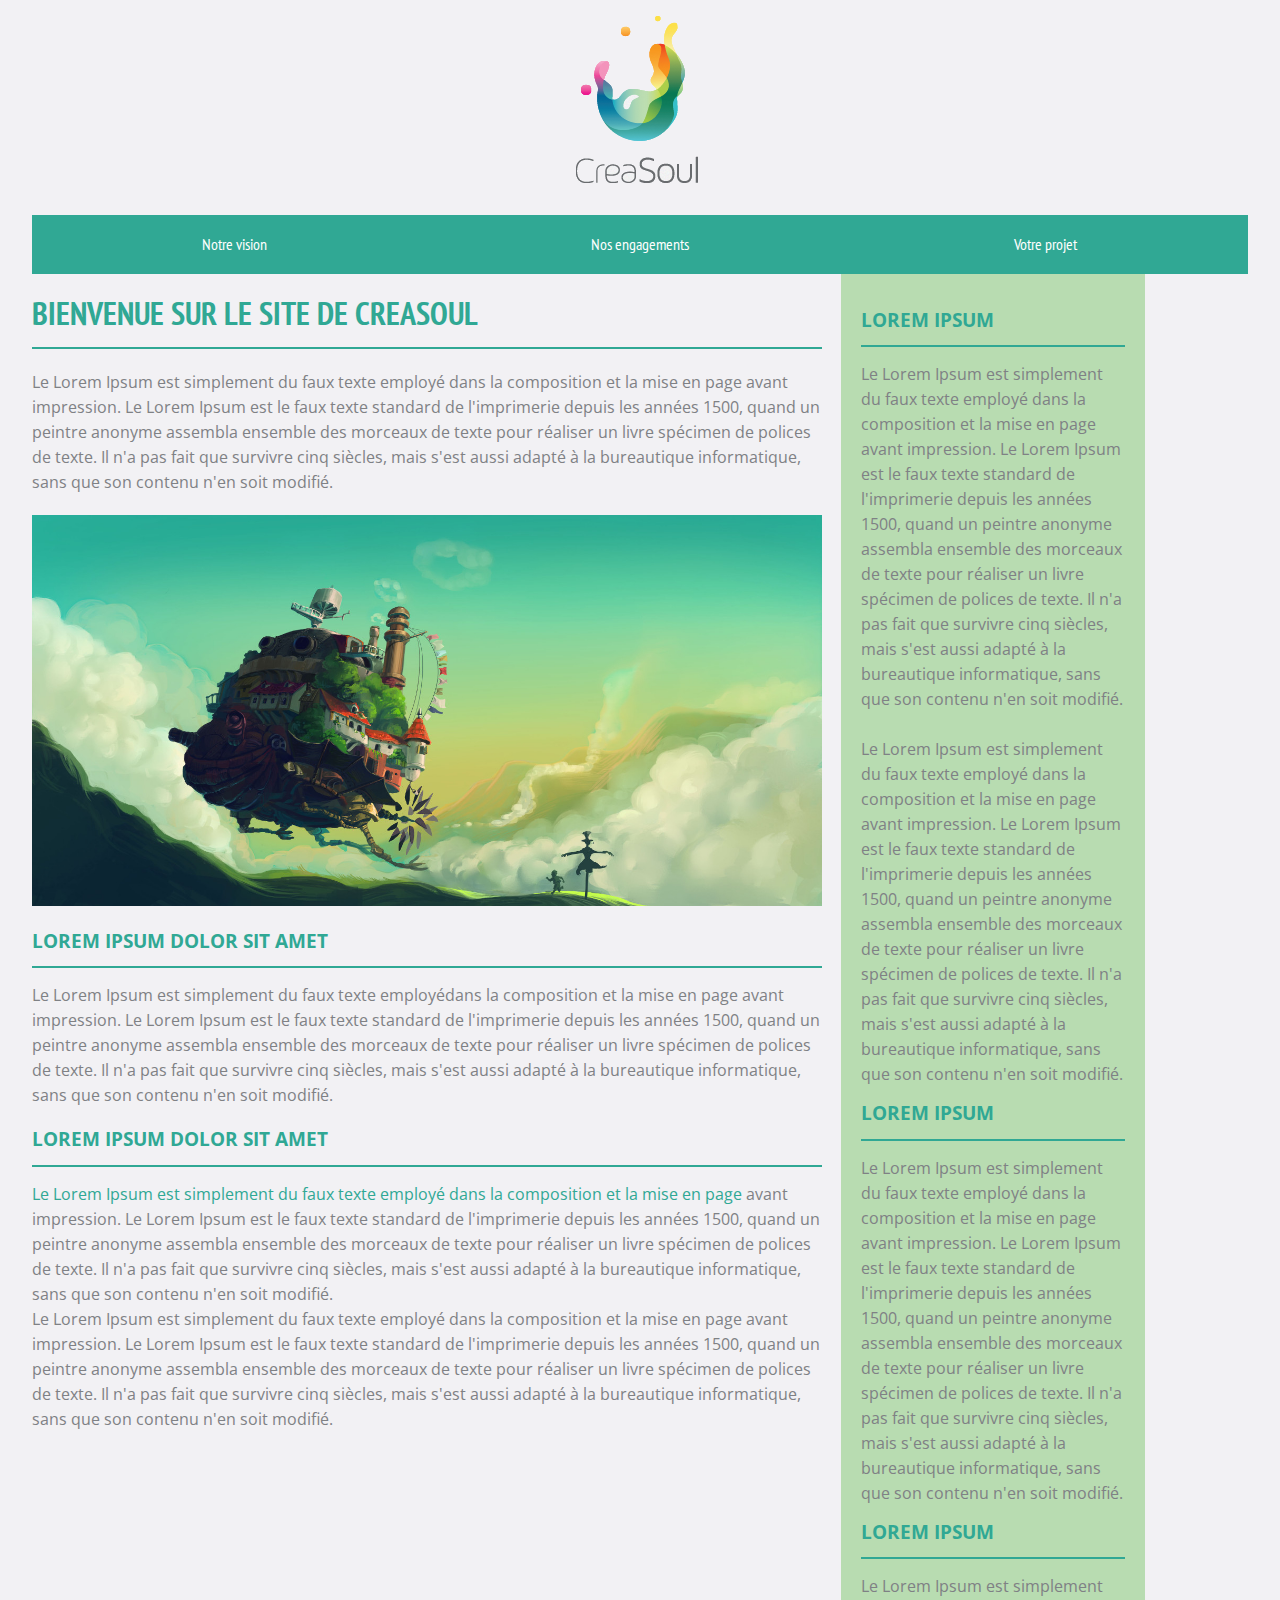
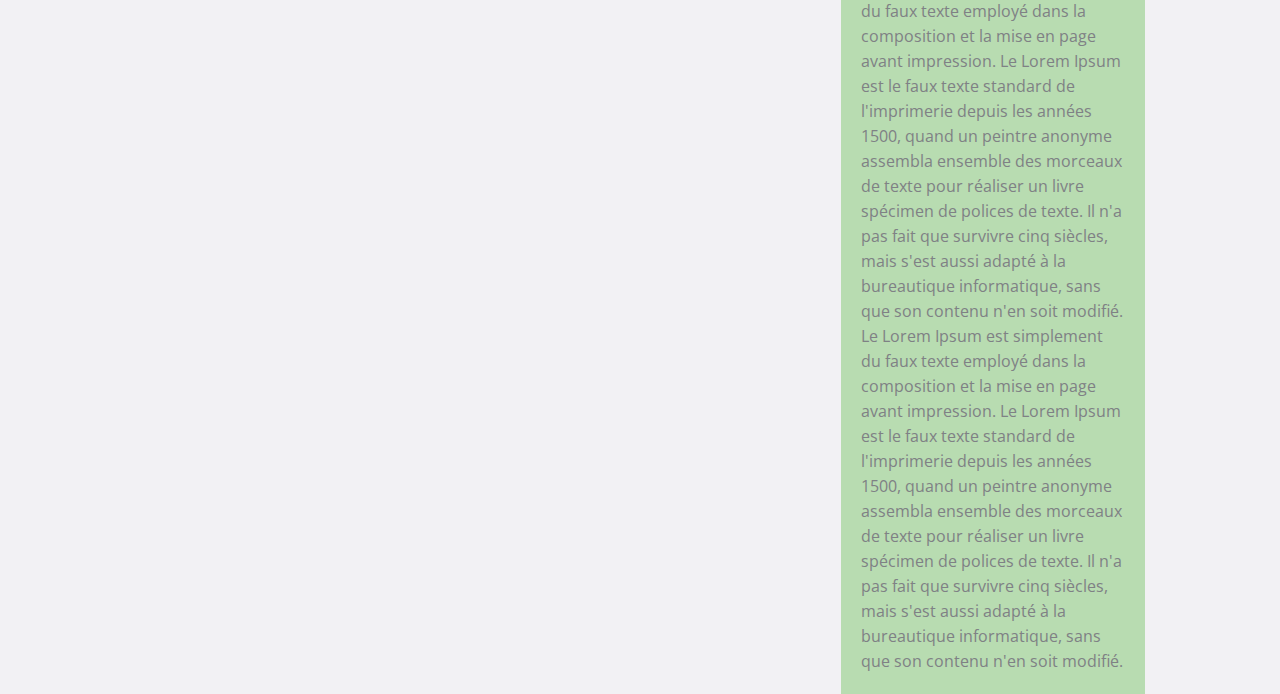
<file: creasoul/index.html>
<!DOCTYPE html>
<html>
<head>
	<title>Responsive</title>
	<link rel="stylesheet" type="text/css" href="normalize.css">
	<link rel="stylesheet" type="text/css" href="style.css">
	<link href="https://fonts.googleapis.com/css?family=Open+Sans" rel="stylesheet">
	<link href="https://fonts.googleapis.com/css?family=Open+Sans|PT+Sans+Narrow" rel="stylesheet">
</head>
<body>
<main>
	<header>
		<div class="logo">
			<img src="img/logo.png">
		</div>
		<nav>
			<ul>
				<li><a href="">Notre vision</a></li><!--
				--><li><a href="">Nos engagements</a></li><!--
				--><li><a href="">Votre projet</a></li>
			</ul>
		</nav>
	</header>
	<section>
		<h1>BIENVENUE SUR LE SITE DE CREASOUL</h1>
		<article>
			<p>Le Lorem Ipsum est simplement du faux texte employé dans la composition et la mise en page avant impression. Le Lorem Ipsum est le faux texte standard de l'imprimerie depuis les années 1500, quand un peintre anonyme assembla ensemble des morceaux de texte pour réaliser un livre spécimen de polices de texte. Il n'a pas fait que survivre cinq siècles, mais s'est aussi adapté à la bureautique informatique, sans que son contenu n'en soit modifié.</p>
			<div class="imag_mob">
				<picture>
				<source srcset="img/illu.jpg" media="(min-width: 960px)">
				<source srcset="img/illu-tablette.jpg" media="(min-width: 700px)">
					<img srcset="img/illu-mobile.jpg">
				</picture>
			</div>
		</article>
		<article>
			<h3>LOREM IPSUM DOLOR SIT AMET</h3>
			<p>Le Lorem Ipsum est simplement du faux texte employédans la composition et la mise en page avant impression. Le Lorem Ipsum est le faux texte standard de l'imprimerie depuis les années 1500, quand un peintre anonyme assembla ensemble des morceaux de texte pour réaliser un livre spécimen de polices de texte. Il n'a pas fait que survivre cinq siècles, mais s'est aussi adapté à la bureautique informatique, sans que son contenu n'en soit modifié.</p>
		</article>
		<article>
			<h3>LOREM IPSUM DOLOR SIT AMET</h3>
			<p><span>Le Lorem Ipsum est simplement du faux texte employé dans la composition et la mise en page</span> avant impression. Le Lorem Ipsum est le faux texte standard de l'imprimerie depuis les années 1500, quand un peintre anonyme assembla ensemble des morceaux de texte pour réaliser un livre spécimen de polices de texte. Il n'a pas fait que survivre cinq siècles, mais s'est aussi adapté à la bureautique informatique, sans que son contenu n'en soit modifié.</p>
			<p>Le Lorem Ipsum est simplement du faux texte employé dans la composition et la mise en page avant impression. Le Lorem Ipsum est le faux texte standard de l'imprimerie depuis les années 1500, quand un peintre anonyme assembla ensemble des morceaux de texte pour réaliser un livre spécimen de polices de texte. Il n'a pas fait que survivre cinq siècles, mais s'est aussi adapté à la bureautique informatique, sans que son contenu n'en soit modifié.</p>
		</article>
	</section>
	<aside>
		<div class="bloc">
		<h3>LOREM IPSUM</h3>
		<p>Le Lorem Ipsum est simplement du faux texte employé dans la composition et la mise en page avant impression. Le Lorem Ipsum est le faux texte standard de l'imprimerie depuis les années 1500, quand un peintre anonyme assembla ensemble des morceaux de texte pour réaliser un livre spécimen de polices de texte. Il n'a pas fait que survivre cinq siècles, mais s'est aussi adapté à la bureautique informatique, sans que son contenu n'en soit modifié. <br> <br></p>
		<p>Le Lorem Ipsum est simplement du faux texte employé dans la composition et la mise en page avant impression. Le Lorem Ipsum est le faux texte standard de l'imprimerie depuis les années 1500, quand un peintre anonyme assembla ensemble des morceaux de texte pour réaliser un livre spécimen de polices de texte. Il n'a pas fait que survivre cinq siècles, mais s'est aussi adapté à la bureautique informatique, sans que son contenu n'en soit modifié.</p>
		</div>
		<div class="bloc">
		<h3>LOREM IPSUM</h3>
		<p>Le Lorem Ipsum est simplement du faux texte employé dans la composition et la mise en page avant impression. Le Lorem Ipsum est le faux texte standard de l'imprimerie depuis les années 1500, quand un peintre anonyme assembla ensemble des morceaux de texte pour réaliser un livre spécimen de polices de texte. Il n'a pas fait que survivre cinq siècles, mais s'est aussi adapté à la bureautique informatique, sans que son contenu n'en soit modifié.</p>
		</div>
		<div class="bloc">
		<h3>LOREM IPSUM</h3>
		<p>Le Lorem Ipsum est simplement du faux texte employé dans la composition et la mise en page avant impression. Le Lorem Ipsum est le faux texte standard de l'imprimerie depuis les années 1500, quand un peintre anonyme assembla ensemble des morceaux de texte pour réaliser un livre spécimen de polices de texte. Il n'a pas fait que survivre cinq siècles, mais s'est aussi adapté à la bureautique informatique, sans que son contenu n'en soit modifié.</p>
		<p>Le Lorem Ipsum est simplement du faux texte employé dans la composition et la mise en page avant impression. Le Lorem Ipsum est le faux texte standard de l'imprimerie depuis les années 1500, quand un peintre anonyme assembla ensemble des morceaux de texte pour réaliser un livre spécimen de polices de texte. Il n'a pas fait que survivre cinq siècles, mais s'est aussi adapté à la bureautique informatique, sans que son contenu n'en soit modifié.</p>
		</div>
	</aside>
</main>
</body>
</html>
</file>
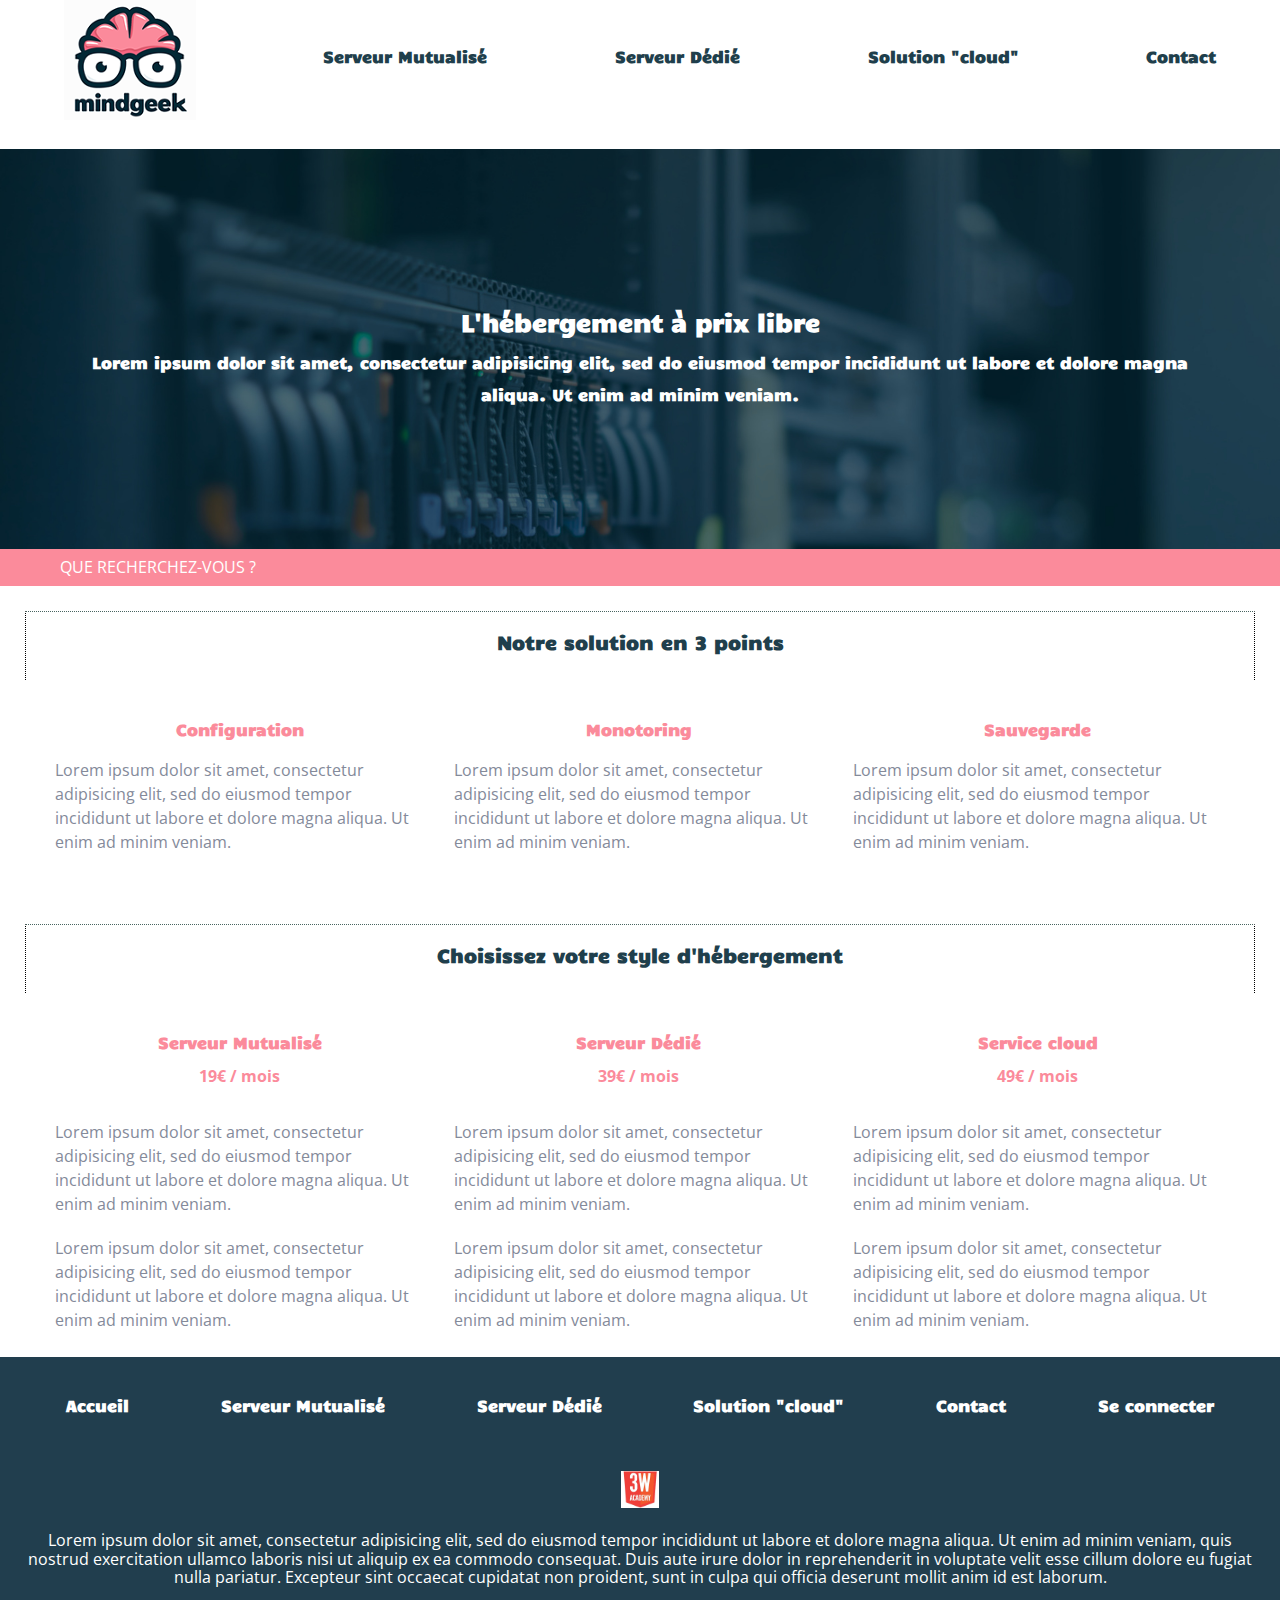
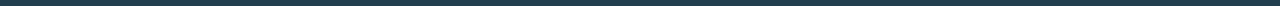
<file: M11 - Mindgeek/index.html>
<!DOCTYPE html>
<html lang="FR">
<head>
	<title>home</title>
	<link rel="stylesheet" type="text/css" href="css/normalize.css">
	<link rel="stylesheet" href="https://use.fontawesome.com/releases/v5.0.13/css/all.css" integrity="sha384-DNOHZ68U8hZfKXOrtjWvjxusGo9WQnrNx2sqG0tfsghAvtVlRW3tvkXWZh58N9jp" crossorigin="anonymous">
	<link href="https://fonts.googleapis.com/css?family=Open+Sans" rel="stylesheet">
	<link href="https://fonts.googleapis.com/css?family=Candal" rel="stylesheet">
	<link rel="stylesheet" type="text/css" href="css/style.css">
	<meta name="viewport" content="width=device-width, initial-scale=1.0">
</head>
<body>
   <header>
   	  <nav>
          <div class="logo">
          <a href="index.html"><img src="img/logo.png" alt="logo"></a>
         </div>
          <li><h4><a href="mutuelle.html" class="vise"><i class="fas fa-server"></i>Serveur Mutualisé</a></h4></li>
          <li><h4><a href="dedie.html"><i class="fas fa-user"></i>Serveur Dédié</a></h4></li>
          <li><h4><a href="cloud.html"><i class="fas fa-cloud"></i>Solution "cloud"</a></h4></li>
          <li><h4><a href="contact.html"><i class="fas fa-envelope"></i>Contact</a></h4></li> 
   	  </nav>
        
   </header>
   <div class="banniere">
   	 <h2>L'hébergement à prix libre</h2>
   	 <h4> Lorem ipsum dolor sit amet, consectetur adipisicing elit, sed do eiusmod
   	 tempor incididunt ut labore et dolore magna aliqua. Ut enim ad minim veniam.</h4>
   </div>
   <form>
   	 	<input type="text" placeholder="QUE RECHERCHEZ-VOUS ?" name="search">
   </form>
   <main>
   	 <section class="flex-row">
   	 	<h3>Notre solution en 3 points</h3>
   	 	<div class="config">
   	 	  <h4><i class="fas fa-cogs"></i>Configuration</h4>
   	 	  <p> Lorem ipsum dolor sit amet, consectetur adipisicing elit, sed do eiusmod
   	      tempor incididunt ut labore et dolore magna aliqua. Ut enim ad minim veniam.</p>
   	 	</div>
   	 	<div class="config">
   	 	  <h4><i class="fas fa-desktop"></i>Monotoring</h4>
   	 	  <p> Lorem ipsum dolor sit amet, consectetur adipisicing elit, sed do eiusmod
   	      tempor incididunt ut labore et dolore magna aliqua. Ut enim ad minim veniam.</p>
   	 	</div>
   	 	<div class="config">
   	 	  <h4><i class="fas fa-save"></i>Sauvegarde</h4>
   	 	  <p> Lorem ipsum dolor sit amet, consectetur adipisicing elit, sed do eiusmod
   	      tempor incididunt ut labore et dolore magna aliqua. Ut enim ad minim veniam.</p>
   	 	</div>
   	 </section>
   	  <section class="flex-row">
   	 	<h3>Choisissez votre style d'hébergement</h3>
   	 	<div class="config">
   	 	  <h4><i class="fas fa-user"></i>Serveur Mutualisé <span>19€ / mois</span></h4>
   	 	  <p> Lorem ipsum dolor sit amet, consectetur adipisicing elit, sed do eiusmod
   	      tempor incididunt ut labore et dolore magna aliqua. Ut enim ad minim veniam.</p>
   	      <p> Lorem ipsum dolor sit amet, consectetur adipisicing elit, sed do eiusmod
   	      tempor incididunt ut labore et dolore magna aliqua. Ut enim ad minim veniam.</p>
   	 	</div>
   	 	<div class="config">
   	 	  <h4><i class="fas fa-user"></i>Serveur Dédié <span>39€ / mois</span></h4>
   	 	  <p> Lorem ipsum dolor sit amet, consectetur adipisicing elit, sed do eiusmod
   	      tempor incididunt ut labore et dolore magna aliqua. Ut enim ad minim veniam.</p>
   	      <p> Lorem ipsum dolor sit amet, consectetur adipisicing elit, sed do eiusmod
   	      tempor incididunt ut labore et dolore magna aliqua. Ut enim ad minim veniam.</p>
   	 	</div>
   	 	<div class="config">
   	 	  <h4><i class="fas fa-cloud"></i>Service cloud <span>49€ / mois</span></h4>
   	 	  <p> Lorem ipsum dolor sit amet, consectetur adipisicing elit, sed do eiusmod
   	      tempor incididunt ut labore et dolore magna aliqua. Ut enim ad minim veniam.</p>
   	      <p> Lorem ipsum dolor sit amet, consectetur adipisicing elit, sed do eiusmod
   	      tempor incididunt ut labore et dolore magna aliqua. Ut enim ad minim veniam.</p>
   	 	</div>
   	 </section>
   </main>
   <footer>
   	 <nav>
   	 	<ul>
   	 		<li><h4><a href="">Accueil</a></h4></li>
   	 		<li><h4><a href="">Serveur Mutualisé</a></h4></li>
   	 		<li><h4><a href="">Serveur Dédié</a></h4></li>
   	 		<li><h4><a href="">Solution "cloud"</a></h4></li>
   	 		<li><h4><a href="">Contact</a></h4></li>
   	 		<li><h4><a href="">Se connecter</a></h4></li>
   	 	</ul>
   	 	<img src="img/index.jpeg" alt="logo footer">
   	 </nav>
   	 <p>Lorem ipsum dolor sit amet, consectetur adipisicing elit, sed do eiusmod
   	 tempor incididunt ut labore et dolore magna aliqua. Ut enim ad minim veniam,
   	 quis nostrud exercitation ullamco laboris nisi ut aliquip ex ea commodo
   	 consequat. Duis aute irure dolor in reprehenderit in voluptate velit esse
   	 cillum dolore eu fugiat nulla pariatur. Excepteur sint occaecat cupidatat non
   	 proident, sunt in culpa qui officia deserunt mollit anim id est laborum.</p>
   </footer>
</body>
</html>
</file>
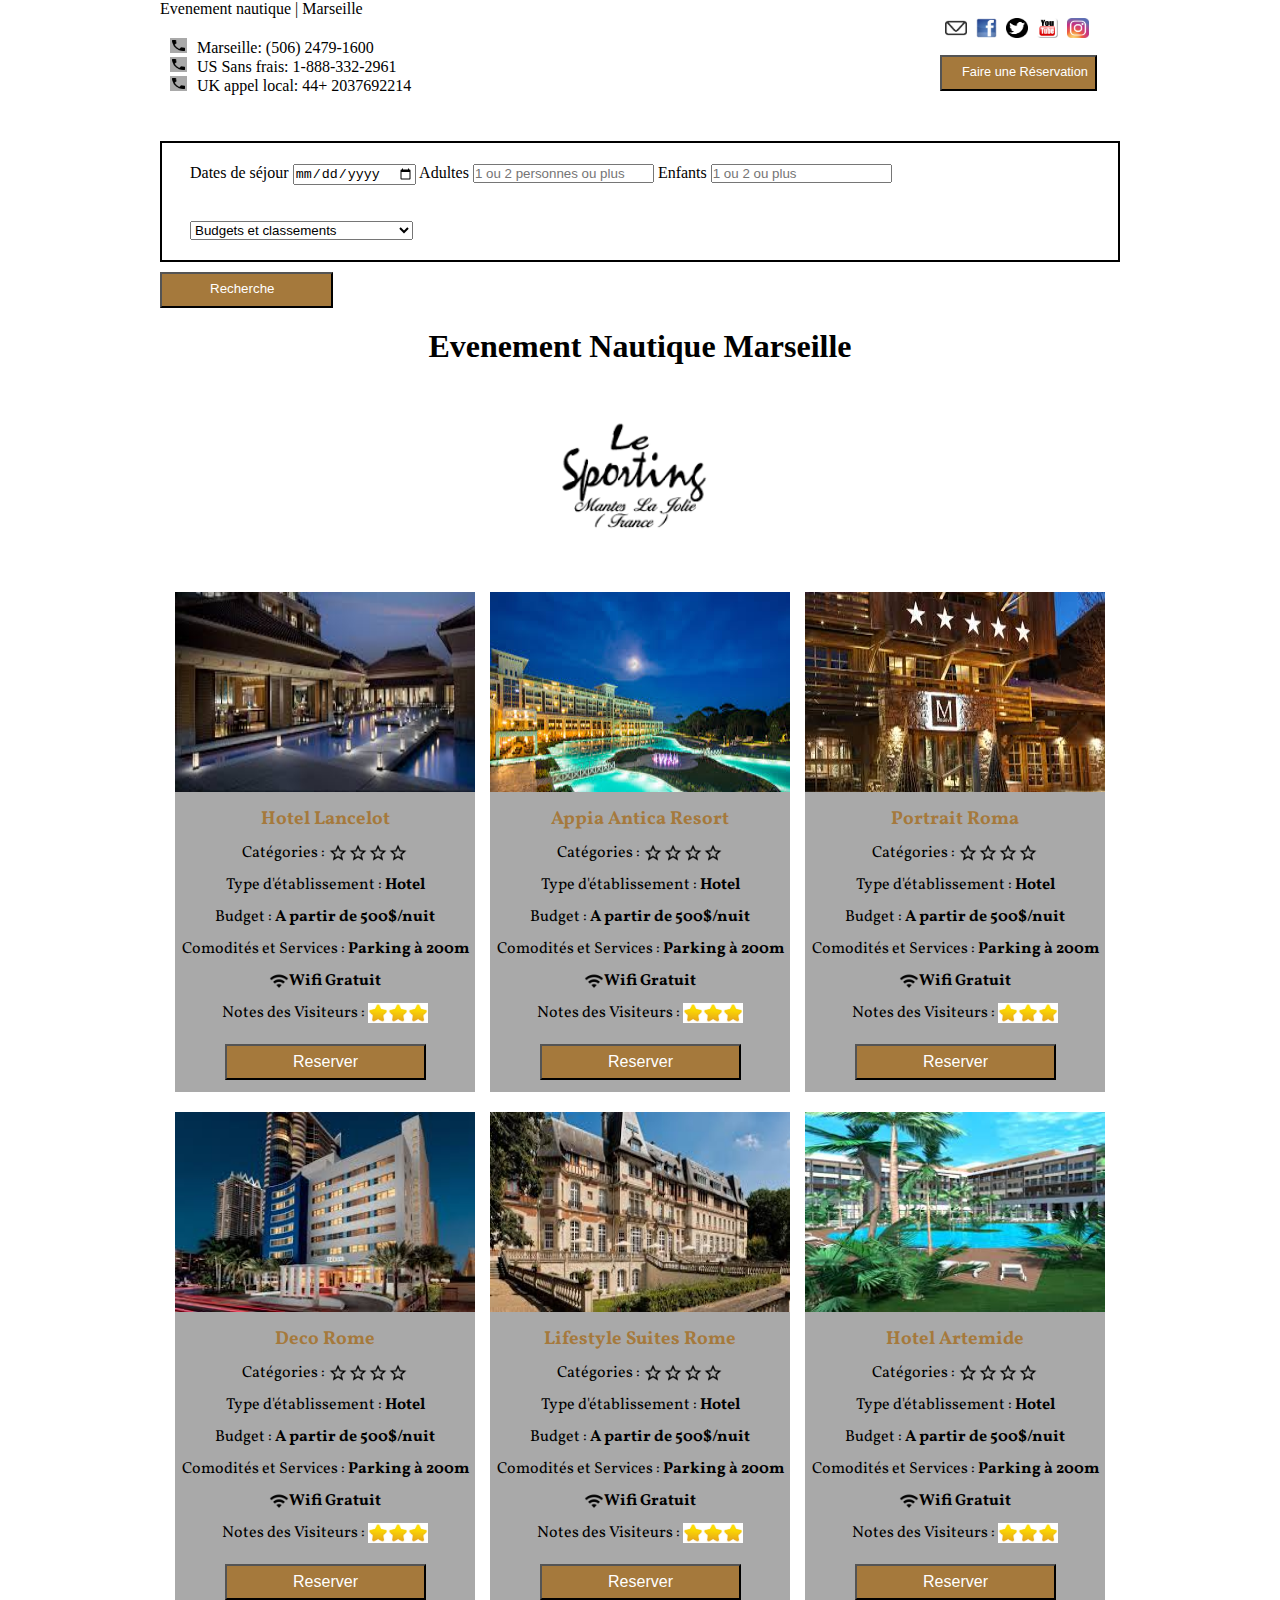
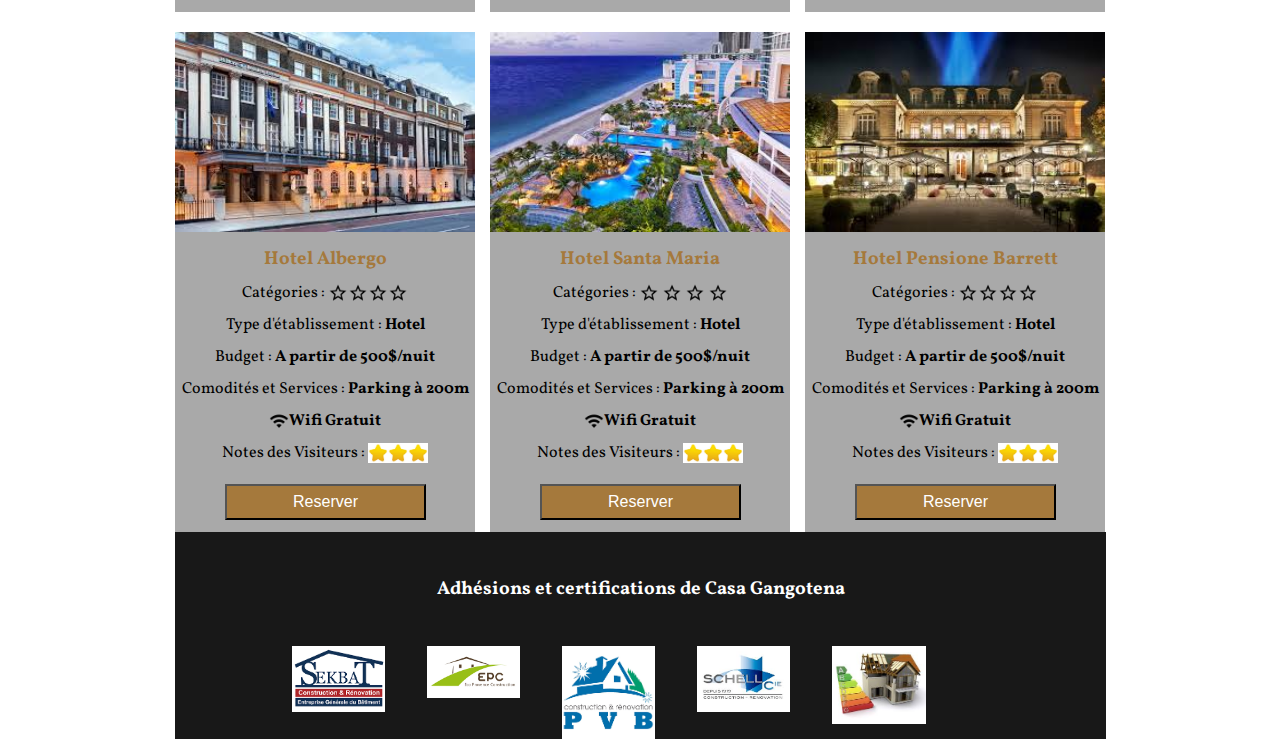
<file: site-hotel-debut--master/index.html>
﻿<!doctype html>
<html>

<head>
    <meta charset="UTF-8">
    <title>Site hotel</title>
    <link rel="stylesheet" href="styles/screen.css">
    <script href="js.js"></script>
    <meta name="viewport" content="width=device-width, initial-scale=1.0" />
    <!--     LES-POLICES-->
    <link href="https://fonts.googleapis.com/css?family=Lato" rel="stylesheet">
    <link href="https://fonts.googleapis.com/css?family=Lato|Vollkorn" rel="stylesheet">
    <link href="https://fonts.googleapis.com/css?family=Lato|Open+Sans:800|Vollkorn" rel="stylesheet">
</head>

<body>

    <!--   PREMIERE PAGE (PRODUITS)-->


    <div id="fichier-produit" class="clearfix">

        <!--       ENTETE-->

        <header class="clearfix">
            <p>Evenement nautique | Marseille</p>
            <nav>
                <ul>
                    <li><img src="img-layout/ic_call_black_24dp_1x.png" alt="">Marseille: (506) 2479-1600</li>
                    <li><img src="img-layout/ic_call_black_24dp_1x.png" alt="">US Sans frais: 1-888-332-2961 </li>
                    <li><img src="img-layout/ic_call_black_24dp_1x.png" alt="">UK appel local: 44+ 2037692214 </li>
                </ul>
            </nav>

            <!--            MENU DROIT LES RESEAUX SOCIAUX-->

            <div class="reseau" class="clearfix">
                <div class="reseau-logo">
                    <a href="#"><img src="img-layout/t%C3%A9l%C3%A9chargement%20(1).png" alt=""></a>
                    <a href="#"><img src="img-layout/t%C3%A9l%C3%A9chargement.jpg" alt=""></a>
                    <a href="#"><img src="img-layout/t%C3%A9l%C3%A9chargement.png" alt=""></a>
                    <a href="#"><img src="img-layout/t%C3%A9l%C3%A9chargement%20(1).jpg" alt=""></a>
                    <a href="#"><img src="img-layout/t%C3%A9l%C3%A9chargement%20(2).jpg" alt=""></a>
                </div>
                <a href="index2.html">
                    <button>Faire une Réservation</button>
                </a>
            </div>

            <!--            LE-FORMULAIRE-DE-RECHERCHE-->

            <div id="form2" class="clearfix">
                <form action="">
                    <label for="">Dates de séjour</label>
                    <input type="date">
                    <label for="">Adultes</label>
                    <input type="number" placeholder="1 ou 2 personnes ou plus" />
                    <label for="">Enfants</label>
                    <input type="number" placeholder="1 ou 2 ou plus" />
                    <br>
                    <br>
                    <br>
                    <select name="budget" id="budget">
                        <optgroup label="Hotel à 3 étoiles">
                            <option value="metier1"> Prix :170$/nuit Petite-classe</option>
                        </optgroup>

                        <optgroup label="Hotels à 5 étoiles">
                            <option value="metier1">Prix:400$/nuit Classe-Moyenne </option>
                        </optgroup>

                        <optgroup label="Hotels à 7 étoiles">
                            <option value="metier1">Prix:1000$/nuit Grande-Classe</option>
                            <option value="" selected>Budgets et classements</option>
                        </optgroup>
                    </select>
                </form>
                <a href="index2.html">
                    <button>Recherche</button>
                </a>
            </div>

            <!--            LOGO-CENTRALE-->

            <div class="logo">
            <h1>Evenement Nautique Marseille</h1>
                <img src="img-layout/t%C3%A9l%C3%A9chargement%20(2).png" alt="">
            </div>
        </header>

        <!--         PARTIE-PRINCIPALE-->

        <section id="container" class="clearfix">
            <div class="container-contenu" class="clearfix">

                <!--               DETAILS-ET-DESCRIPTION-POUR-CHAQUE-HOTEL-->

                <div class="container-sous" class="clearfix">
                    <figure><img src="img-layout/b1.jpg" alt=""></figure>
                    <div class="details">
                        <a href="#"><h3>Hotel Lancelot</h3></a>
                        <p>Catégories : <img src="img-layout/ic_star_border_black_24dp_1x.png" alt=""><img src="img-layout/ic_star_border_black_24dp_1x.png" alt=""><img src="img-layout/ic_star_border_black_24dp_1x.png" alt=""><img src="img-layout/ic_star_border_black_24dp_1x.png" alt=""></p>
                        <p>Type d'établissement : <strong>Hotel</strong></p>
                        <p>Budget : <strong>A partir de 500$/nuit</strong></p>
                        <p>Comodités et Services : <strong>Parking à 200m</strong></p>
                        <p><img src="img-layout/ic_wifi_black_24dp_1x.png" alt=""><strong>Wifi Gratuit</strong></p>
                        <p>Notes des Visiteurs : <img src="img-layout/start1.jpg" alt=""><img src="img-layout/start1.jpg" alt=""><img src="img-layout/start1.jpg" alt=""></p>
                    </div>
                    <a href="index2.html">
                        <button>Reserver</button>
                    </a>
                </div>
                <div class="container-sous">
                    <figure><img src="img-layout/b2.jpg" alt=""></figure>
                    <div class="details">
                        <a href="#"><h3>Appia Antica Resort</h3></a>
                        <p>Catégories : <img src="img-layout/ic_star_border_black_24dp_1x.png" alt=""><img src="img-layout/ic_star_border_black_24dp_1x.png" alt=""><img src="img-layout/ic_star_border_black_24dp_1x.png" alt=""><img src="img-layout/ic_star_border_black_24dp_1x.png" alt=""></p>
                        <p>Type d'établissement : <strong>Hotel</strong></p>
                        <p>Budget : <strong>A partir de 500$/nuit</strong></p>
                        <p>Comodités et Services : <strong>Parking à 200m</strong></p>
                        <p><img src="img-layout/ic_wifi_black_24dp_1x.png" alt=""><strong>Wifi Gratuit</strong></p>
                        <p>Notes des Visiteurs : <img src="img-layout/start1.jpg" alt=""><img src="img-layout/start1.jpg" alt=""><img src="img-layout/start1.jpg" alt=""></p>
                    </div>
                    <a href="index2.html">
                        <button>Reserver</button>
                    </a>

                </div>
                <div class="container-sous">
                    <figure><img src="img-layout/b3.jpg" alt=""></figure>
                    <div class="details">
                        <a href="#"><h3>Portrait Roma</h3></a>
                        <p>Catégories : <img src="img-layout/ic_star_border_black_24dp_1x.png" alt=""><img src="img-layout/ic_star_border_black_24dp_1x.png" alt=""><img src="img-layout/ic_star_border_black_24dp_1x.png" alt=""><img src="img-layout/ic_star_border_black_24dp_1x.png" alt=""></p>
                        <p>Type d'établissement : <strong>Hotel</strong></p>
                        <p>Budget : <strong>A partir de 500$/nuit</strong></p>
                        <p>Comodités et Services : <strong>Parking à 200m</strong></p>
                        <p><img src="img-layout/ic_wifi_black_24dp_1x.png" alt=""><strong>Wifi Gratuit</strong></p>
                        <p>Notes des Visiteurs : <img src="img-layout/start1.jpg" alt=""><img src="img-layout/start1.jpg" alt=""><img src="img-layout/start1.jpg" alt=""></p>
                    </div>
                    <a href="index2.html">
                        <button>Reserver</button>
                    </a>

                </div>
                <div class="container-sous">
                    <figure><img src="img-layout/b4.jpg" alt=""></figure>
                    <div class="details">
                        <a href="#"><h3>Deco Rome</h3></a>
                        <p>Catégories : <img src="img-layout/ic_star_border_black_24dp_1x.png" alt=""><img src="img-layout/ic_star_border_black_24dp_1x.png" alt=""><img src="img-layout/ic_star_border_black_24dp_1x.png" alt=""><img src="img-layout/ic_star_border_black_24dp_1x.png" alt=""></p>
                        <p>Type d'établissement : <strong>Hotel</strong></p>
                        <p>Budget : <strong>A partir de 500$/nuit</strong></p>
                        <p>Comodités et Services : <strong>Parking à 200m</strong></p>
                        <p><img src="img-layout/ic_wifi_black_24dp_1x.png" alt=""><strong>Wifi Gratuit</strong></p>
                        <p>Notes des Visiteurs : <img src="img-layout/start1.jpg" alt=""><img src="img-layout/start1.jpg" alt=""><img src="img-layout/start1.jpg" alt=""></p>
                    </div>
                    <a href="index2.html">
                        <button>Reserver</button>
                    </a>
                </div>
                <div class="container-sous">
                    <figure><img src="img-layout/b5.jpg" alt=""></figure>
                    <div class="details">
                        <a href="#"><h3>Lifestyle Suites Rome</h3></a>
                        <p>Catégories : <img src="img-layout/ic_star_border_black_24dp_1x.png" alt=""><img src="img-layout/ic_star_border_black_24dp_1x.png" alt=""><img src="img-layout/ic_star_border_black_24dp_1x.png" alt=""><img src="img-layout/ic_star_border_black_24dp_1x.png" alt=""></p>
                        <p>Type d'établissement : <strong>Hotel</strong></p>
                        <p>Budget : <strong>A partir de 500$/nuit</strong></p>
                        <p>Comodités et Services : <strong>Parking à 200m</strong></p>
                        <p><img src="img-layout/ic_wifi_black_24dp_1x.png" alt=""><strong>Wifi Gratuit</strong></p>
                        <p>Notes des Visiteurs : <img src="img-layout/start1.jpg" alt=""><img src="img-layout/start1.jpg" alt=""><img src="img-layout/start1.jpg" alt=""></p>
                    </div>
                    <a href="index2.html">
                        <button>Reserver</button>
                    </a>
                </div>
                <div class="container-sous">
                    <figure><img src="img-layout/b6.jpg" alt=""></figure>
                    <div class="details">
                        <a href="#"><h3>Hotel Artemide</h3></a>
                        <p>Catégories : <img src="img-layout/ic_star_border_black_24dp_1x.png" alt=""><img src="img-layout/ic_star_border_black_24dp_1x.png" alt=""><img src="img-layout/ic_star_border_black_24dp_1x.png" alt=""><img src="img-layout/ic_star_border_black_24dp_1x.png" alt=""></p>
                        <p>Type d'établissement : <strong>Hotel</strong></p>
                        <p>Budget : <strong>A partir de 500$/nuit</strong></p>
                        <p>Comodités et Services : <strong>Parking à 200m</strong></p>
                        <p><img src="img-layout/ic_wifi_black_24dp_1x.png" alt=""><strong>Wifi Gratuit</strong></p>
                        <p>Notes des Visiteurs : <img src="img-layout/start1.jpg" alt=""><img src="img-layout/start1.jpg" alt=""><img src="img-layout/start1.jpg" alt=""></p>
                    </div>
                    <a href="index2.html">
                        <button>Reserver</button>
                    </a>
                </div>
                <div class="container-sous">
                    <figure><img src="img-layout/b7.jpg" alt=""></figure>
                    <div class="details">
                        <a href="#"><h3>Hotel Albergo</h3></a>
                        <p>Catégories : <img src="img-layout/ic_star_border_black_24dp_1x.png" alt=""><img src="img-layout/ic_star_border_black_24dp_1x.png" alt=""><img src="img-layout/ic_star_border_black_24dp_1x.png" alt=""><img src="img-layout/ic_star_border_black_24dp_1x.png" alt=""></p>
                        <p>Type d'établissement : <strong>Hotel</strong></p>
                        <p>Budget : <strong>A partir de 500$/nuit</strong></p>
                        <p>Comodités et Services : <strong>Parking à 200m</strong></p>
                        <p><img src="img-layout/ic_wifi_black_24dp_1x.png" alt=""><strong>Wifi Gratuit</strong></p>
                        <p>Notes des Visiteurs : <img src="img-layout/start1.jpg" alt=""><img src="img-layout/start1.jpg" alt=""><img src="img-layout/start1.jpg" alt=""></p>
                    </div>
                    <a href="index2.html">
                        <button>Reserver</button>
                    </a>
                </div>
                <div class="container-sous">
                    <figure><img src="img-layout/b8.jpg" alt=""></figure>
                    <div class="details">
                        <a href="#"><h3>Hotel Santa Maria</h3></a>
                        <p>Catégories :
                            <img src="img-layout/ic_star_border_black_24dp_1x.png" alt="">
                            <img src="img-layout/ic_star_border_black_24dp_1x.png" alt="">
                            <img src="img-layout/ic_star_border_black_24dp_1x.png" alt="">
                            <img src="img-layout/ic_star_border_black_24dp_1x.png" alt="">
                        </p>
                        <p>Type d'établissement : <strong>Hotel</strong></p>
                        <p>Budget : <strong>A partir de 500$/nuit</strong></p>
                        <p>Comodités et Services : <strong>Parking à 200m</strong></p>
                        <p><img src="img-layout/ic_wifi_black_24dp_1x.png" alt=""><strong>Wifi Gratuit</strong></p>
                        <p>Notes des Visiteurs : <img src="img-layout/start1.jpg" alt=""><img src="img-layout/start1.jpg" alt=""><img src="img-layout/start1.jpg" alt=""></p>
                    </div>
                    <a href="index2.html">
                        <button>Reserver</button>
                    </a>
                </div>
                <div class="container-sous">
                    <figure><img src="img-layout/b9.jpg" alt=""></figure>
                    <div class="details">
                        <a href="#"><h3>Hotel Pensione Barrett</h3></a>
                        <p>Catégories : <img src="img-layout/ic_star_border_black_24dp_1x.png" alt=""><img src="img-layout/ic_star_border_black_24dp_1x.png" alt=""><img src="img-layout/ic_star_border_black_24dp_1x.png" alt=""><img src="img-layout/ic_star_border_black_24dp_1x.png" alt=""></p>
                        <p>Type d'établissement : <strong>Hotel</strong></p>
                        <p>Budget : <strong>A partir de 500$/nuit</strong></p>
                        <p>Comodités et Services : <strong>Parking à 200m</strong></p>
                        <p><img src="img-layout/ic_wifi_black_24dp_1x.png" alt=""><strong>Wifi Gratuit</strong></p>
                        <p>Notes des Visiteurs : <img src="img-layout/start1.jpg" alt=""><img src="img-layout/start1.jpg" alt=""><img src="img-layout/start1.jpg" alt=""></p>
                    </div>
                    <a href="index2.html">
                        <button>Reserver</button>
                    </a>

                </div>
            </div>
        </section>

        <!--        LE-PIED-DE-PAGE-->

        <footer>
            <h3>Adhésions et certifications de Casa Gangotena</h3>
            <div class="footer-logo">
                <figure> <img src="img-layout/part1.png" alt=""></figure>
                <figure> <img src="img-layout/part2.png" alt=""></figure>
                <figure> <img src="img-layout/part3.png" alt=""></figure>
                <figure> <img src="img-layout/part4.jpg" alt=""></figure>
                <figure> <img src="img-layout/part5.jpg" alt=""></figure>
            </div>
        </footer>
    </div>
</body>

</html>
</file>
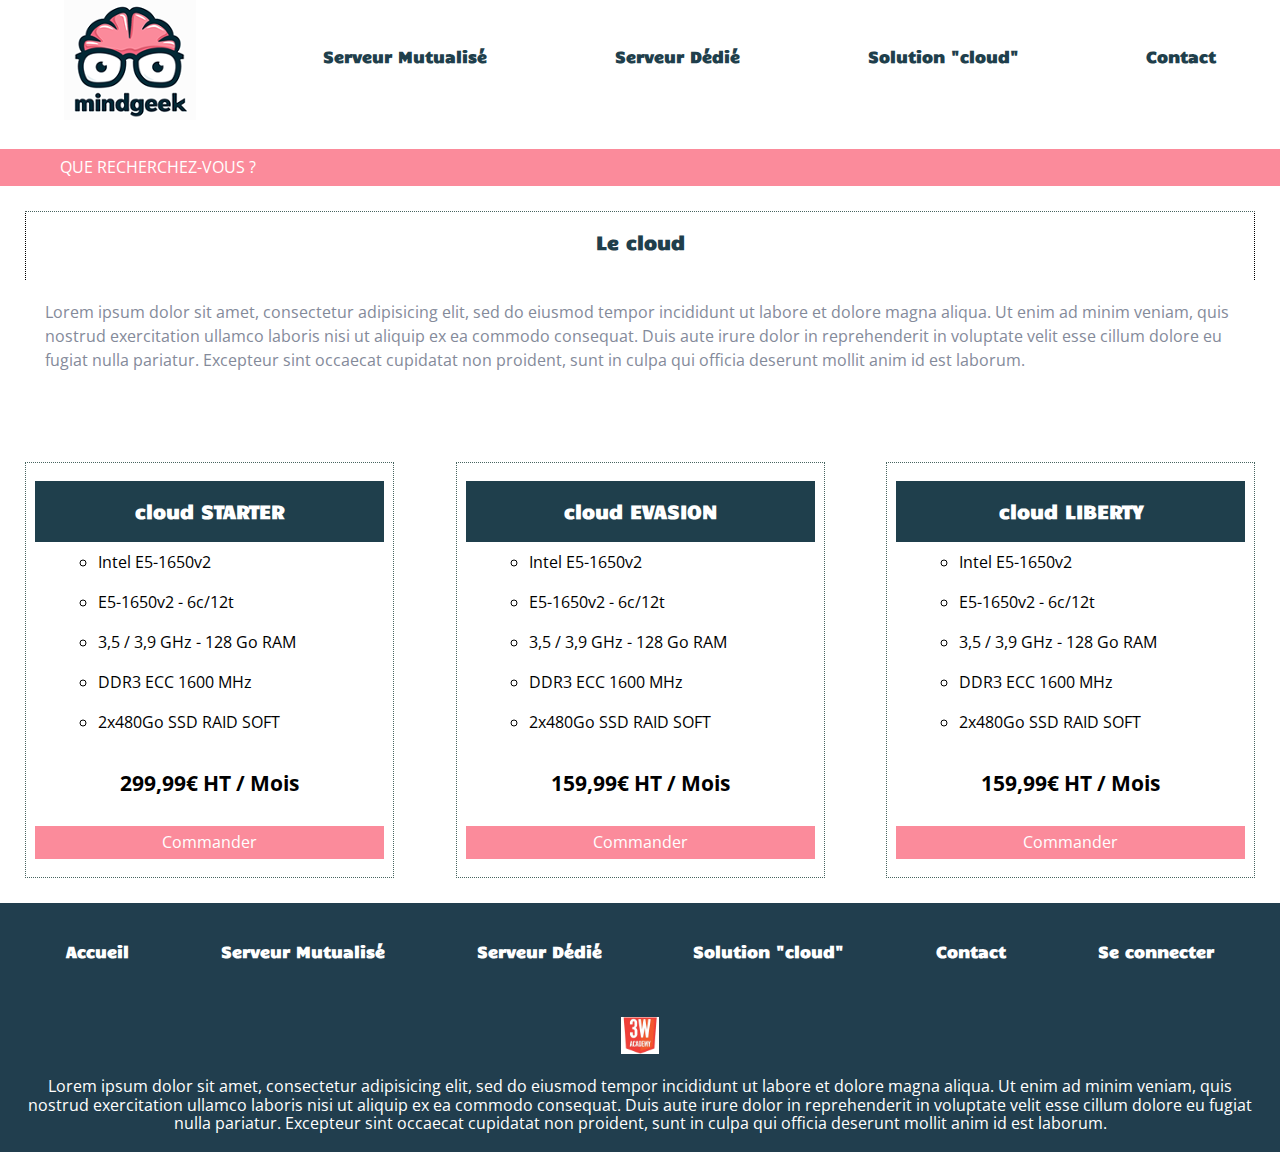
<file: M11 - Mindgeek/cloud.html>
<!DOCTYPE html>
<html>
<head>
	<title>CLOUD</title>
	<link rel="stylesheet" type="text/css" href="css/normalize.css">
	<link rel="stylesheet" href="https://use.fontawesome.com/releases/v5.0.13/css/all.css" integrity="sha384-DNOHZ68U8hZfKXOrtjWvjxusGo9WQnrNx2sqG0tfsghAvtVlRW3tvkXWZh58N9jp" crossorigin="anonymous">
	<link href="https://fonts.googleapis.com/css?family=Open+Sans" rel="stylesheet">
	<link href="https://fonts.googleapis.com/css?family=Candal" rel="stylesheet">
	<link rel="stylesheet" type="text/css" href="css/style.css">
	<meta name="viewport" content="width=device-width, initial-scale=1.0">
</head>
<body>
   <header>
   	 <nav>
          <div class="logo">
          <a href="index.html"><img src="img/logo.png" alt="logo"></a>
        </div>
          <li><h4><a href="mutuelle.html"><i class="fas fa-server"></i>Serveur Mutualisé</a></h4></li>
          <li><h4><a href="dedie.html"><i class="fas fa-user"></i>Serveur Dédié</a></h4></li>
          <li><h4><a href="cloud.html"><i class="fas fa-cloud"></i>Solution "cloud"</a></h4></li>
          <li><h4><a href="contact.html"><i class="fas fa-envelope"></i>Contact</a></h4></li> 
        </nav>
   </header>
   <form>
   	 	<input type="text" placeholder="QUE RECHERCHEZ-VOUS ?" name="search">
   </form>
   <main>
   	  <section>
   	  	<div class="serveur_parag">
   	  	 <h3>Le cloud</h3>
   	  	 <p>Lorem ipsum dolor sit amet, consectetur adipisicing elit, sed do eiusmod
   	  	 tempor incididunt ut labore et dolore magna aliqua. Ut enim ad minim veniam,
   	  	 quis nostrud exercitation ullamco laboris nisi ut aliquip ex ea commodo
   	  	 consequat. Duis aute irure dolor in reprehenderit in voluptate velit esse
   	  	 cillum dolore eu fugiat nulla pariatur. Excepteur sint occaecat cupidatat non
   	  	 proident, sunt in culpa qui officia deserunt mollit anim id est laborum.</p>
   	  	</div>
   	  </section>
   	  <section class="serveur-flex">
   	  	 <div class="serveur">
   	  	 	<h3>cloud STARTER</h3>
   	  	 	<ul>
   	  	 		<li>Intel E5-1650v2</li>
   	  	 		<li>E5-1650v2 - 6c/12t</li>
   	  	 		<li>3,5 / 3,9 GHz - 128 Go RAM</li>
   	  	 		<li>DDR3 ECC 1600 MHz</li>
   	  	 		<li>2x480Go SSD RAID SOFT</li>
   	  	 	</ul>
   	  	 	<p>299,99€ HT / Mois</p>
   	  	 	<a href="">Commander</a>
   	  	 </div>
   	  	 <div class="serveur">
   	  	 	<h3>cloud EVASION</h3>
   	  	 	<ul>
   	  	 		<li>Intel E5-1650v2</li>
   	  	 		<li>E5-1650v2 - 6c/12t</li>
   	  	 		<li>3,5 / 3,9 GHz - 128 Go RAM</li>
   	  	 		<li>DDR3 ECC 1600 MHz</li>
   	  	 		<li>2x480Go SSD RAID SOFT</li>
   	  	 	</ul>
   	  	 	<p>159,99€ HT / Mois</p>
   	  	 	<a href="">Commander</a>
   	  	 </div>
   	  	 <div class="serveur">
   	  	 	<h3>cloud LIBERTY</h3>
   	  	 	<ul>
   	  	 		<li>Intel E5-1650v2</li>
   	  	 		<li>E5-1650v2 - 6c/12t</li>
   	  	 		<li>3,5 / 3,9 GHz - 128 Go RAM</li>
   	  	 		<li>DDR3 ECC 1600 MHz</li>
   	  	 		<li>2x480Go SSD RAID SOFT</li>
   	  	 	</ul>
   	  	 	<p>159,99€ HT / Mois</p>
   	  	 	<a href="">Commander</a>
   	  	 </div>
   	  </section>
   </main>
   <footer>
   	 <nav>
   	 	<ul>
   	 		<li><h4><a href="">Accueil</a></h4></li>
   	 		<li><h4><a href="">Serveur Mutualisé</a></h4></li>
   	 		<li><h4><a href="">Serveur Dédié</a></h4></li>
   	 		<li><h4><a href="">Solution "cloud"</a></h4></li>
   	 		<li><h4><a href="">Contact</a></h4></li>
   	 		<li><h4><a href="">Se connecter</a></h4></li>
   	 	</ul>
   	 	<img src="img/index.jpeg" alt="logo footer">
   	 </nav>
   	 <p>Lorem ipsum dolor sit amet, consectetur adipisicing elit, sed do eiusmod
   	 tempor incididunt ut labore et dolore magna aliqua. Ut enim ad minim veniam,
   	 quis nostrud exercitation ullamco laboris nisi ut aliquip ex ea commodo
   	 consequat. Duis aute irure dolor in reprehenderit in voluptate velit esse
   	 cillum dolore eu fugiat nulla pariatur. Excepteur sint occaecat cupidatat non
   	 proident, sunt in culpa qui officia deserunt mollit anim id est laborum.</p>
   </footer>
</body>
</html>
</file>
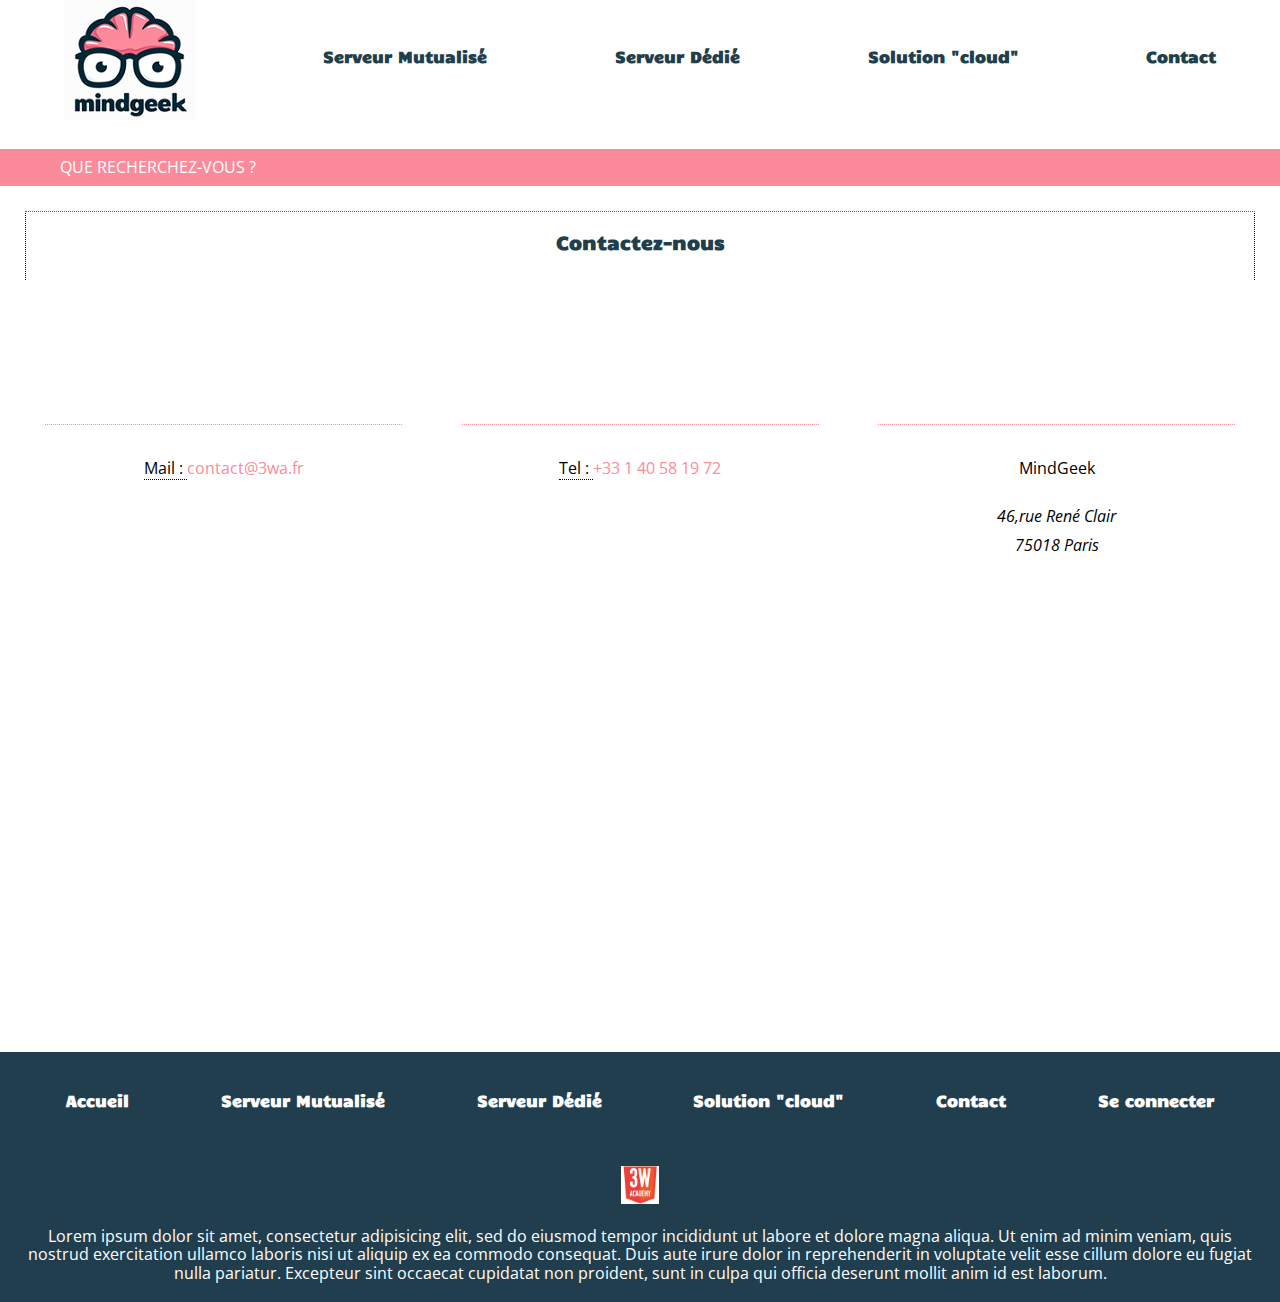
<file: M11 - Mindgeek/contact.html>
<!DOCTYPE html>
<html>
<head>
	<title>contact</title>
	<link rel="stylesheet" type="text/css" href="css/normalize.css">
	<link rel="stylesheet" href="https://use.fontawesome.com/releases/v5.0.13/css/all.css" integrity="sha384-DNOHZ68U8hZfKXOrtjWvjxusGo9WQnrNx2sqG0tfsghAvtVlRW3tvkXWZh58N9jp" crossorigin="anonymous">
	<link href="https://fonts.googleapis.com/css?family=Open+Sans" rel="stylesheet">
	<link href="https://fonts.googleapis.com/css?family=Candal" rel="stylesheet">
	<link rel="stylesheet" type="text/css" href="css/style.css">
	<meta name="viewport" content="width=device-width, initial-scale=1.0">
</head>
<body>
   	 <header>
   	  <nav>
          <div class="logo">
          <a href="index.html"><img src="img/logo.png" alt="logo"></a>
        </div>
          <li><h4><a href="mutuelle.html"><i class="fas fa-server"></i>Serveur Mutualisé</a></h4></li>
          <li><h4><a href="dedie.html"><i class="fas fa-user"></i>Serveur Dédié</a></h4></li>
          <li><h4><a href="cloud.html"><i class="fas fa-cloud"></i>Solution "cloud"</a></h4></li>
          <li><h4><a href="contact.html"><i class="fas fa-envelope"></i>Contact</a></h4></li> 
   	  </nav>
   </header>
   <form>
   	 	<input type="text" placeholder="QUE RECHERCHEZ-VOUS ?" name="search">
   </form>
   <main>
   <section class="flex-row">
   	  <h3>Contactez-nous</h3>
   </section>
   <section class="contact">
   	   <div class="item">
   	   	  <span><i class="fas fa-paper-plane"></i></span>
          <p><span>Mail : </span><a href="">contact@3wa.fr</a></p>
   	   </div>
   	   <div class="item">
   	   	  <span><i class="fas fa-phone-volume"></i></span>
          <p><span>Tel : </span><a href="">+33 1 40 58 19 72</a></p>
   	   </div>
   	   <div class="item">
   	   	  <span><i class="fas fa-envelope"></i></span>
          <p>MindGeek</p>
          <address>46,rue René Clair <span>75018 Paris</span></address>
   	   </div>
   </section>
   </main>
   <iframe src="https://www.google.com/maps/embed?pb=!1m18!1m12!1m3!1d674396.8894470403!2d1.9408287690214292!3d48.6794269226524!2m3!1f0!2f0!3f0!3m2!1i1024!2i768!4f13.1!3m3!1m2!1s0x47e5e1c403a68c17%3A0x10b82c3688b2570!2s%C3%8Ele-de-France!5e0!3m2!1sfr!2sfr!4v1526474395967" width="600" height="450" frameborder="0" style="border:0" allowfullscreen></iframe>
    <footer>
   	 <nav>
   	 	<ul>
   	 		<li><h4><a href="">Accueil</a></h4></li>
   	 		<li><h4><a href="">Serveur Mutualisé</a></h4></li>
   	 		<li><h4><a href="">Serveur Dédié</a></h4></li>
   	 		<li><h4><a href="">Solution "cloud"</a></h4></li>
   	 		<li><h4><a href="">Contact</a></h4></li>
   	 		<li><h4><a href="">Se connecter</a></h4></li>
   	 	</ul>
   	 	<img src="img/index.jpeg" alt="logo footer">
   	 </nav>
   	 <p>Lorem ipsum dolor sit amet, consectetur adipisicing elit, sed do eiusmod
   	 tempor incididunt ut labore et dolore magna aliqua. Ut enim ad minim veniam,
   	 quis nostrud exercitation ullamco laboris nisi ut aliquip ex ea commodo
   	 consequat. Duis aute irure dolor in reprehenderit in voluptate velit esse
   	 cillum dolore eu fugiat nulla pariatur. Excepteur sint occaecat cupidatat non
   	 proident, sunt in culpa qui officia deserunt mollit anim id est laborum.</p>
   </footer>
</body>
</html>
</file>
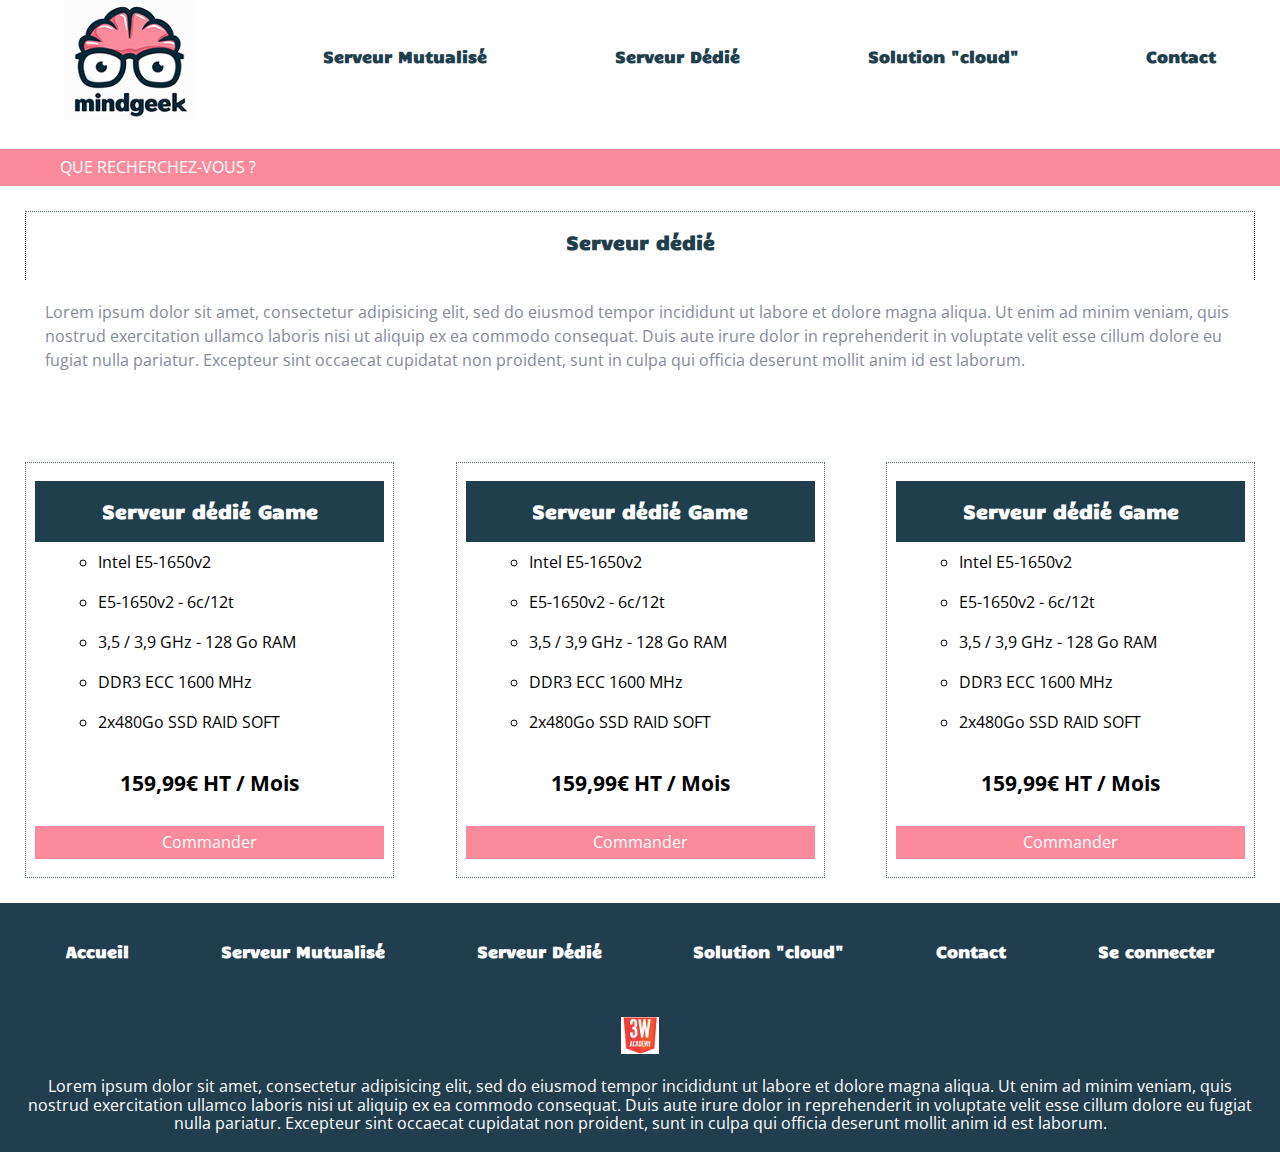
<file: M11 - Mindgeek/dedie.html>
<!DOCTYPE html>
<html>
<head>
	<title>dedie</title>
	<link rel="stylesheet" type="text/css" href="css/normalize.css">
	<link rel="stylesheet" href="https://use.fontawesome.com/releases/v5.0.13/css/all.css" integrity="sha384-DNOHZ68U8hZfKXOrtjWvjxusGo9WQnrNx2sqG0tfsghAvtVlRW3tvkXWZh58N9jp" crossorigin="anonymous">
	<link href="https://fonts.googleapis.com/css?family=Open+Sans" rel="stylesheet">
	<link href="https://fonts.googleapis.com/css?family=Candal" rel="stylesheet">
	<link rel="stylesheet" type="text/css" href="css/style.css">
	<meta name="viewport" content="width=device-width, initial-scale=1.0">
</head>
<body>
   <header>
   	<nav>
          <div class="logo">
          <a href="index.html"><img src="img/logo.png" alt="logo"></a>
        </div>
          <li><h4><a href="mutuelle.html"><i class="fas fa-server"></i>Serveur Mutualisé</a></h4></li>
          <li><h4><a href="dedie.html"><i class="fas fa-user"></i>Serveur Dédié</a></h4></li>
          <li><h4><a href="cloud.html"><i class="fas fa-cloud"></i>Solution "cloud"</a></h4></li>
          <li><h4><a href="contact.html"><i class="fas fa-envelope"></i>Contact</a></h4></li> 
   	  </nav>
   </header>
   <form>
   	 	<input type="text" placeholder="QUE RECHERCHEZ-VOUS ?" name="search">
   </form>
   <main>
   	  <section>
   	  	<div class="serveur_parag">
   	  	 <h3>Serveur dédié</h3>
   	  	 <p>Lorem ipsum dolor sit amet, consectetur adipisicing elit, sed do eiusmod
   	  	 tempor incididunt ut labore et dolore magna aliqua. Ut enim ad minim veniam,
   	  	 quis nostrud exercitation ullamco laboris nisi ut aliquip ex ea commodo
   	  	 consequat. Duis aute irure dolor in reprehenderit in voluptate velit esse
   	  	 cillum dolore eu fugiat nulla pariatur. Excepteur sint occaecat cupidatat non
   	  	 proident, sunt in culpa qui officia deserunt mollit anim id est laborum.</p>
   	  	</div>
   	  </section>
   	  <section class="serveur-flex">
   	  	 <div class="serveur">
   	  	 	<h3>Serveur dédié Game</h3>
   	  	 	<ul>
   	  	 		<li>Intel E5-1650v2</li>
   	  	 		<li>E5-1650v2 - 6c/12t</li>
   	  	 		<li>3,5 / 3,9 GHz - 128 Go RAM</li>
   	  	 		<li>DDR3 ECC 1600 MHz</li>
   	  	 		<li>2x480Go SSD RAID SOFT</li>
   	  	 	</ul>
   	  	 	<p>159,99€ HT / Mois</p>
   	  	 	<a href="">Commander</a>
   	  	 </div>
   	  	 <div class="serveur">
   	  	 	<h3>Serveur dédié Game</h3>
   	  	 	<ul>
   	  	 		<li>Intel E5-1650v2</li>
   	  	 		<li>E5-1650v2 - 6c/12t</li>
   	  	 		<li>3,5 / 3,9 GHz - 128 Go RAM</li>
   	  	 		<li>DDR3 ECC 1600 MHz</li>
   	  	 		<li>2x480Go SSD RAID SOFT</li>
   	  	 	</ul>
   	  	 	<p>159,99€ HT / Mois</p>
   	  	 	<a href="">Commander</a>
   	  	 </div>
   	  	 <div class="serveur">
   	  	 	<h3>Serveur dédié Game</h3>
   	  	 	<ul>
   	  	 		<li>Intel E5-1650v2</li>
   	  	 		<li>E5-1650v2 - 6c/12t</li>
   	  	 		<li>3,5 / 3,9 GHz - 128 Go RAM</li>
   	  	 		<li>DDR3 ECC 1600 MHz</li>
   	  	 		<li>2x480Go SSD RAID SOFT</li>
   	  	 	</ul>
   	  	 	<p>159,99€ HT / Mois</p>
   	  	 	<a href="">Commander</a>
   	  	 </div>
   	  </section>
   </main>
   <footer>
   	 <nav>
   	 	<ul>
   	 		<li><h4><a href="">Accueil</a></h4></li>
   	 		<li><h4><a href="">Serveur Mutualisé</a></h4></li>
   	 		<li><h4><a href="">Serveur Dédié</a></h4></li>
   	 		<li><h4><a href="">Solution "cloud"</a></h4></li>
   	 		<li><h4><a href="">Contact</a></h4></li>
   	 		<li><h4><a href="">Se connecter</a></h4></li>
   	 	</ul>
   	 	<img src="img/index.jpeg" alt="logo footer">
   	 </nav>
   	 <p>Lorem ipsum dolor sit amet, consectetur adipisicing elit, sed do eiusmod
   	 tempor incididunt ut labore et dolore magna aliqua. Ut enim ad minim veniam,
   	 quis nostrud exercitation ullamco laboris nisi ut aliquip ex ea commodo
   	 consequat. Duis aute irure dolor in reprehenderit in voluptate velit esse
   	 cillum dolore eu fugiat nulla pariatur. Excepteur sint occaecat cupidatat non
   	 proident, sunt in culpa qui officia deserunt mollit anim id est laborum.</p>
   </footer>
</body>
</html>
</file>
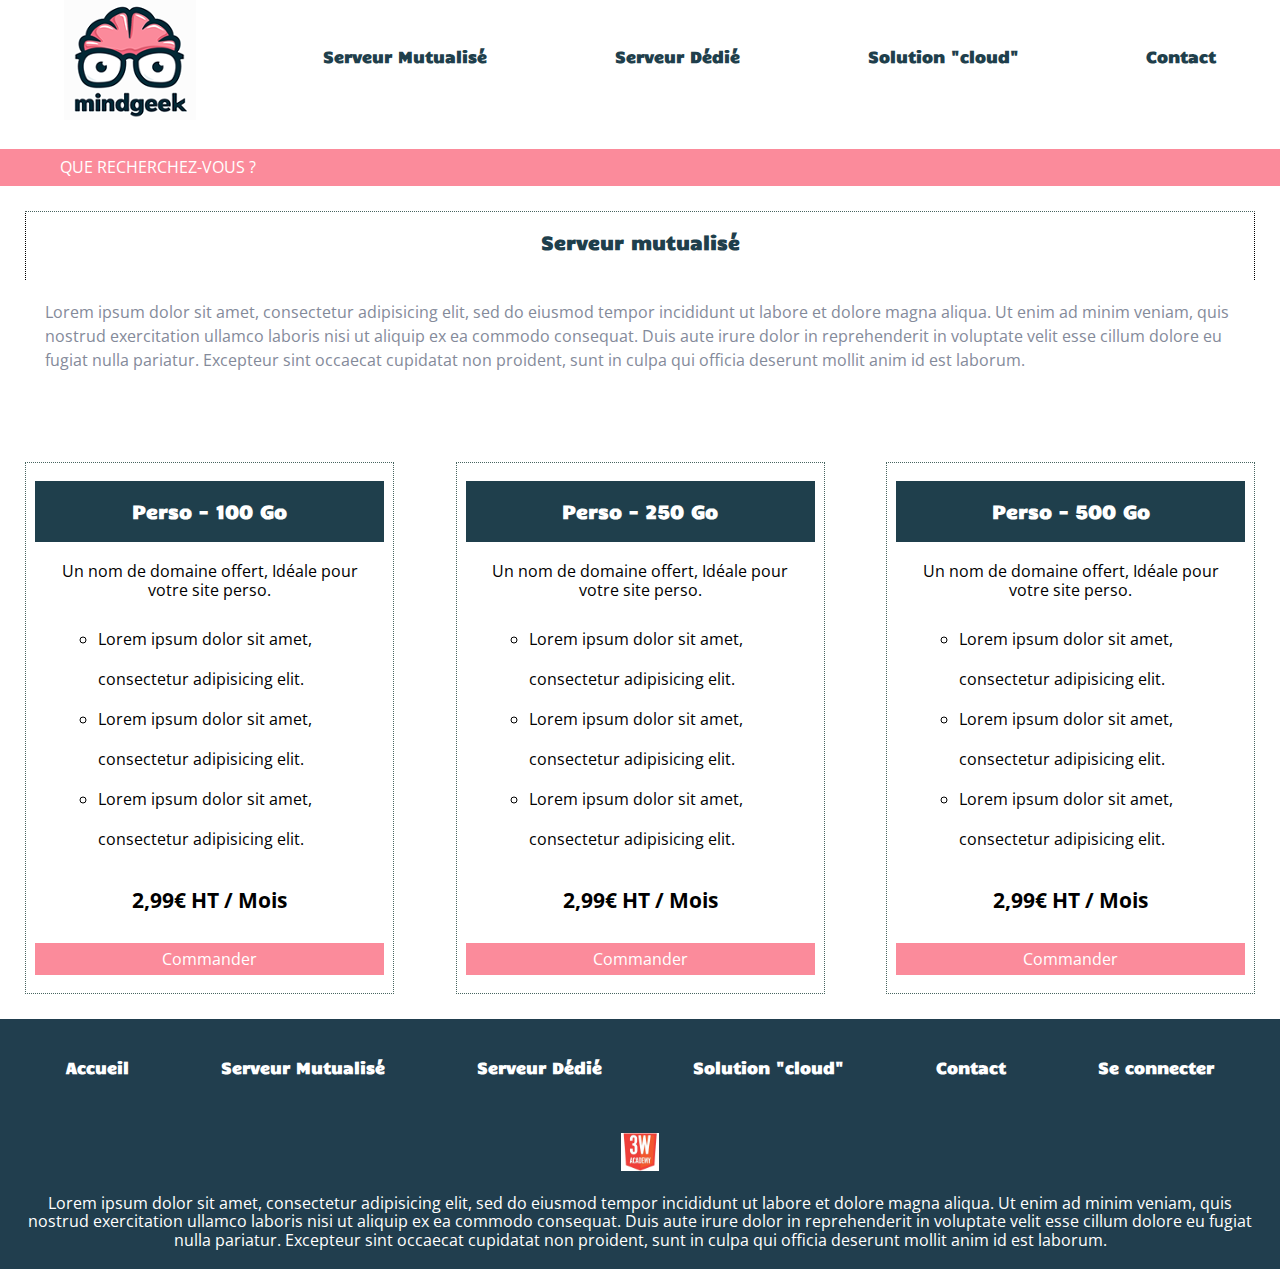
<file: M11 - Mindgeek/mutuelle.html>
<!DOCTYPE html>
<html>
<head>
	<title>mutuelle</title>
	<link rel="stylesheet" type="text/css" href="css/normalize.css">
	<link rel="stylesheet" href="https://use.fontawesome.com/releases/v5.0.13/css/all.css" integrity="sha384-DNOHZ68U8hZfKXOrtjWvjxusGo9WQnrNx2sqG0tfsghAvtVlRW3tvkXWZh58N9jp" crossorigin="anonymous">
	<link href="https://fonts.googleapis.com/css?family=Open+Sans" rel="stylesheet">
	<link href="https://fonts.googleapis.com/css?family=Candal" rel="stylesheet">
	<link rel="stylesheet" type="text/css" href="css/style.css">
	<meta name="viewport" content="width=device-width, initial-scale=1.0">
</head>
<body>
   <header>
   	 <nav>
          <div class="logo">
          <a href="index.html"><img src="img/logo.png" alt="logo"></a>
        </div>
          <li><h4><a href="mutuelle.html" class="active"><i class="fas fa-server"></i>Serveur Mutualisé</a></h4></li>
          <li><h4><a href="dedie.html"><i class="fas fa-user"></i>Serveur Dédié</a></h4></li>
          <li><h4><a href="cloud.html"><i class="fas fa-cloud"></i>Solution "cloud"</a></h4></li>
          <li><h4><a href="contact.html"><i class="fas fa-envelope"></i>Contact</a></h4></li> 
        </nav>
   </header>
   <form>
   	 	<input type="text" placeholder="QUE RECHERCHEZ-VOUS ?" name="search">
   </form>
   <main>
   	  <section>
   	  	<div class="serveur_parag">
   	  	 <h3>Serveur mutualisé</h3>
   	  	 <p>Lorem ipsum dolor sit amet, consectetur adipisicing elit, sed do eiusmod
   	  	 tempor incididunt ut labore et dolore magna aliqua. Ut enim ad minim veniam,
   	  	 quis nostrud exercitation ullamco laboris nisi ut aliquip ex ea commodo
   	  	 consequat. Duis aute irure dolor in reprehenderit in voluptate velit esse
   	  	 cillum dolore eu fugiat nulla pariatur. Excepteur sint occaecat cupidatat non
   	  	 proident, sunt in culpa qui officia deserunt mollit anim id est laborum.</p>
   	  	</div>
   	  </section>
   	  <section class="serveur-flex">
   	  	 <div class="serveur">
   	  	 	<h3>Perso - 100 Go</h3>
            <span>Un nom de domaine offert, Idéale pour votre site perso.</span>
   	  	 	<ul>
   	  	 		<li>Lorem ipsum dolor sit amet, consectetur adipisicing elit.</li>
   	  	 		<li>Lorem ipsum dolor sit amet, consectetur adipisicing elit.</li>
               <li>Lorem ipsum dolor sit amet, consectetur adipisicing elit.</li>
   	  	 	</ul>
   	  	 	<p>2,99€ HT / Mois</p>
   	  	 	<a href="">Commander</a>
   	  	 </div>
   	   <div class="serveur">
            <h3>Perso - 250 Go</h3>
            <span>Un nom de domaine offert, Idéale pour votre site perso.</span>
            <ul>
               <li>Lorem ipsum dolor sit amet, consectetur adipisicing elit.</li>
               <li>Lorem ipsum dolor sit amet, consectetur adipisicing elit.</li>
               <li>Lorem ipsum dolor sit amet, consectetur adipisicing elit.</li>
            </ul>
            <p>2,99€ HT / Mois</p>
            <a href="">Commander</a>
          </div>
   	  	 <div class="serveur">
            <h3>Perso - 500 Go</h3>
            <span>Un nom de domaine offert, Idéale pour votre site perso.</span>
            <ul>
               <li>Lorem ipsum dolor sit amet, consectetur adipisicing elit.</li>
               <li>Lorem ipsum dolor sit amet, consectetur adipisicing elit.</li>
               <li>Lorem ipsum dolor sit amet, consectetur adipisicing elit.</li>
            </ul>
            <p>2,99€ HT / Mois</p>
            <a href="">Commander</a>
          </div>
   	  </section>
   </main>
   <footer>
   	 <nav>
   	 	<ul>
   	 		<li><h4><a href="">Accueil</a></h4></li>
   	 		<li><h4><a href="">Serveur Mutualisé</a></h4></li>
   	 		<li><h4><a href="">Serveur Dédié</a></h4></li>
   	 		<li><h4><a href="">Solution "cloud"</a></h4></li>
   	 		<li><h4><a href="">Contact</a></h4></li>
   	 		<li><h4><a href="">Se connecter</a></h4></li>
   	 	</ul>
   	 	<img src="img/index.jpeg" alt="logo footer">
   	 </nav>
   	 <p>Lorem ipsum dolor sit amet, consectetur adipisicing elit, sed do eiusmod
   	 tempor incididunt ut labore et dolore magna aliqua. Ut enim ad minim veniam,
   	 quis nostrud exercitation ullamco laboris nisi ut aliquip ex ea commodo
   	 consequat. Duis aute irure dolor in reprehenderit in voluptate velit esse
   	 cillum dolore eu fugiat nulla pariatur. Excepteur sint occaecat cupidatat non
   	 proident, sunt in culpa qui officia deserunt mollit anim id est laborum.</p>
   </footer>
</body>
</html>
</file>
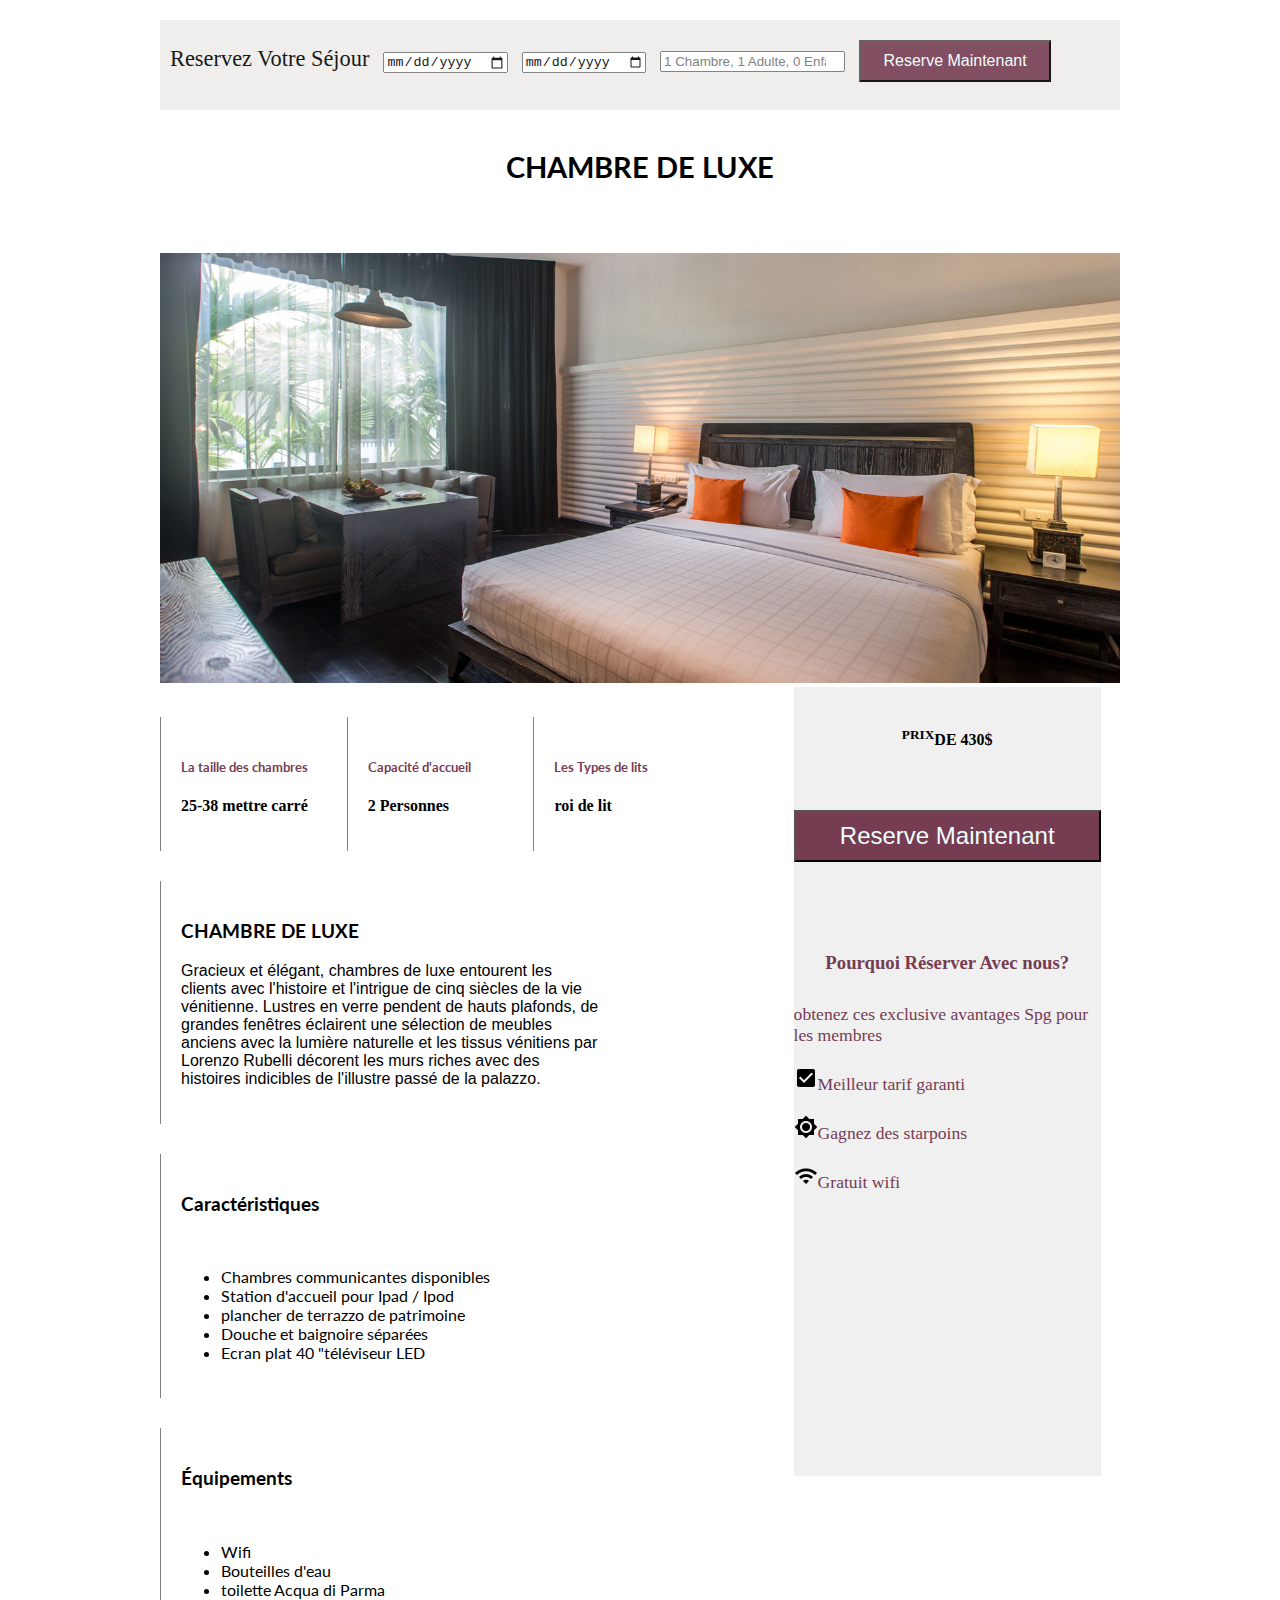
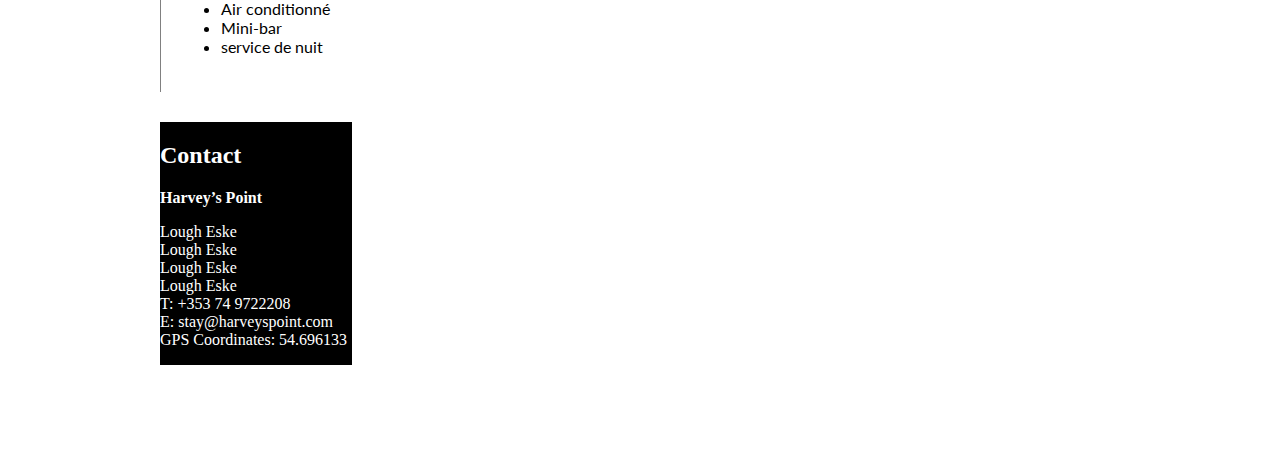
<file: site-hotel-debut--master/index2.html>
﻿<!doctype html>
<html>

<head>
    <meta charset="UTF-8">
    <title>Site hotel</title>
    <link rel="stylesheet" href="styles/article.css">
    <script href="js.js"></script>
    <meta name="viewport" content="width=device-width, initial-scale=1.0" />
    <!--     LES-POLICES-->
    <link href="https://fonts.googleapis.com/css?family=Lato" rel="stylesheet">
    <link href="https://fonts.googleapis.com/css?family=Lato|Vollkorn" rel="stylesheet">
    
</head>

<body>

    <main id="fichier-article" class="clearfix">
        <header>
        <!-- FORMULAIRE-DE-RECHERCHE -->

        <div id="formulaire-form" class="clearfix">
            
            <form class="form" action="">
                <label for="">Reservez Votre Séjour</label>
                <input type="date" placeholder="Arrivée">
                <input type="date" placeholder="Départ">
                <input type="number" placeholder="1 Chambre, 1 Adulte, 0 Enfants">
                <button>Reserve Maintenant</button>
            </form>
            </div>
        </header>
        <section id="slider" class="clearfixe">
            <h3>CHAMBRE DE LUXE</h3>
            <div class="slide-img">
                
                <img src="img-layout/Superior-Room2.jpg" alt="">
                
            </div>
        </section>

               <!--  DESCRIPTION-DE-LA-CHAMBRE -->

        <section id="description" class="clearfixe">
            <div class="sous-description">
                <article>
                    <h5>La taille des chambres</h5>
                    <p><strong>25-38 mettre carré</strong></p>
                </article>
                <article>
                    <h5>Capacité d'accueil</h5>
                    <p><strong>2 Personnes</strong></p>
                </article>
                <article>
                    <h5>Les Types de lits</h5>
                    <p><strong>roi de lit</strong></p>
                </article>
                <div id="caracteristiques" class="clearfix">
                    <article>
                        <h3>CHAMBRE DE LUXE</h3>
                        <p>Gracieux et élégant, chambres de luxe entourent les clients avec l'histoire et l'intrigue de cinq siècles de la vie vénitienne. Lustres en verre pendent de hauts plafonds, de grandes fenêtres éclairent une sélection de meubles anciens avec la lumière naturelle et les tissus vénitiens par Lorenzo Rubelli décorent les murs riches avec des histoires indicibles de l'illustre passé de la palazzo.</p>
                    </article>

                    <article>
                        <h3>Caractéristiques</h3>
                        <br>
                        <ul>
                            <li>Chambres communicantes disponibles</li>
                            <li>Station d'accueil pour Ipad / Ipod</li>
                            <li>plancher de terrazzo de patrimoine</li>
                            <li>Douche et baignoire séparées</li>
                            <li>Ecran plat 40 "téléviseur LED</li>
                        </ul>
                    </article>

                    <article>
                        <h3>Équipements</h3>
                        <br>
                        <ul>
                            <li>Wifi</li>
                            <li>Bouteilles d'eau</li>
                            <li>toilette Acqua di Parma</li>
                            <li>Air conditionné</li>
                            <li>Mini-bar</li>
                            <li>service de nuit</li>
                        </ul>
                    </article>
                </div>
            </div>

            <!--   AVANTAGE -->

            <div id="avantage" class="clearfix">
                <div class="avantage-entete">
                    <h4><sup>PRIX</sup>DE 430$</h4>
                    <button>Reserve Maintenant</button>
                </div>
                <div class="avantage-contenu">
                    <h3>Pourquoi Réserver Avec nous?</h3>
                    <p>obtenez ces exclusive avantages Spg pour les membres</p>
                    <p><img src="img-layout/ic_check_box_black_24dp_1x.png" alt="">Meilleur tarif garanti</p>
                    <p><img src="img-layout/ic_brightness_high_black_24dp_1x.png" alt="">Gagnez des starpoins</p>
                    <p><img src="img-layout/ic_wifi_black_24dp_1x.png" alt="">Gratuit wifi</p>
                </div>
            </div>
        </section>

           <!-- PIED-DE-PAGE-CONTACT -->

        <footer>
            <div id="contact" class="clearfixe">
                <h2>Contact</h2>
                <p><strong>Harvey’s Point</strong></p>
                <p>
                    Lough Eske
                    <br> Lough Eske
                    <br> Lough Eske
                    <br> Lough Eske
                    <br> T: +353 74 9722208
                    <br> E: stay@harveyspoint.com
                    <br> GPS Coordinates: 54.696133
                    <br>
                </p>
            </div>
            <div class="frame">
                <iframe src="https://www.google.com/maps/embed?pb=!1m18!1m12!1m3!1d185895.77508925594!2d5.26505535123538!3d43.28030508077016!2m3!1f0!2f0!3f0!3m2!1i1024!2i768!4f13.1!3m3!1m2!1s0x12c9bf4344da5333%3A0x40819a5fd970220!2sMarseille!5e0!3m2!1sfr!2sfr!4v1485568530611" width="700" height="320" frameborder="0" style="border:0" allowfullscreen></iframe>
            </div>
        </footer>
    </main>

</body>

</html>
</file>
<file: creasoul/style.css>
*{
	box-sizing: border-box;
	margin: 0px;
	padding: 0px;
}
body{
	background: #f2f1f4;
	font-family: 'Open Sans', sans-serif;
}
img{
	max-width: 100%;
	height: auto;
}
li{
	list-style-type: none;
}
a{
	text-decoration: none;
}
h1, h2{
 
  font-family: 'PT Sans Narrow', sans-serif;*/

}
p{
	color: #7f8185;
}
h3{
	color:#30a894; 
}
section h1{
	color: #30a894;

}
section h1::after{
	content: "";
  border: 1px solid #30a894;
  display: block;
  margin-top: 15px;
  margin-bottom: 15px;
}
main{
	max-width: 95%;
	margin: 0 auto;
}
header .logo{
	text-align: center;
}
nav{
	text-align: center;
	background: #30a894;
	margin-top: 12px;
}
nav ul li{
	padding: 20px 20px;
}
nav ul li a{
	color: white;
	font-family: 'PT Sans Narrow', sans-serif;
}
section .imag_mob img{
	max-width: 100%;
}
section .imag_mob{
	margin-top: 20px;
	width: 100%;
}
section article{
	margin-top: 20px;
}
section article p{
	line-height: 25px;
}
section article h3::after{
  content: "";
  border: 1px solid #30a894;
  display: block;
  margin-top: 15px;
  margin-bottom: 15px;
}
section article p span{
	color: #30a894;
}
aside{
	display: none;
}

@media screen and (min-width: 768px){
  aside{
  	display: block;
  	background: #b8dcb1;
  	padding: 20px;
  	margin-top: 30px;
  }
  aside p{
  	line-height: 25px;
  }
  aside .bloc{
  	margin-top: 20px;
  }
  .bloc h3::after{
   content: "";
  border: 1px solid #30a894;
  display: block;
  margin-top: 15px;
  margin-bottom: 15px;
  }
}
@media screen and (min-width: 1024px){
  nav ul li{
  	display: inline-block;
  	width:calc(100%/3);
  }
  section{
  	display: inline-block;
  	width: 65%;
  	vertical-align: top;
  	margin-right: 15px;
  }
  aside{
  	display: inline-block;
  	width: 25%;
	vertical-align: top;
  		margin-top: 0px;
  }
  aside .bloc {
    margin-top: 15px;
}
}
</file>
<file: M11 - Mindgeek/css/style.css>
*{
	margin: 0px;
	padding: 0px;
	box-sizing: border-box;
}
body{
	font-family: 'Open Sans', sans-serif;
}
img{
	max-width: 100%;
	height: auto;
}
li{
	list-style-type: none;
}
a{
	text-decoration: none;
}
h1,h2,h3,h4{
	font-family: 'Candal', sans-serif;
}
header{
	text-align: center;
}
nav li .fas{
	display: block;
	color: #fb8b9b;
	font-size: 23px;
}
nav li{
	line-height: 2;
	margin-top: 12px;
}
nav li a{
	color: #1f3f4c;
}
a:active { color: red; } /* liens actifs */



.logo img{
	margin-bottom: 26px;
}
.banniere{
	background-image: url("../img/background.jpg");
	background-repeat: no-repeat;
	background-size: cover;
	text-align: center;
	color: white;
	line-height: 2;
	padding: 149px 5%;
}
form{
	width: 100%;
}
form input{
	background: #fb8b9b;
	width: 100%;
	padding: 9px;
	padding-left: 60px;
	border: 0;
}
::placeholder {
  color: white;
}

main{
	width: 100%;
	padding: 25px;
}
section.flex-row h3{
	text-align: center;
	border-top: 1px dotted #486560;
	border-left: 1px dotted black;
	border-right: 1px dotted black;
	height: 69px;
    padding-top: 20px;
    color: #1f3f4c;
   
}
section h4{
	display: block;
	text-align: center;
	color: #fb8b9b;
	margin-top: 40px;
}
section .config .fas{
	display: block;
	line-height: 3;
	font-size: 29px;
}
section.flex-row p{
	line-height: 1.5;
	margin-top: 20px;
	color: #848a9a;
}
main section:nth-child(2){
	margin-top: 70px;
}
.config h4 span{
	display: block;
	line-height: 3;
	font-family: 'Open Sans', sans-serif;
}
footer{
	text-align: center;
	background: #213e4e;
	color: white;
	padding: 20px;
}
footer nav ul li a{
	color: white;
}
footer img{
	max-width: 100%;
	width: 12%;
	height: auto;
	margin: 20px;
}

/*PAGE-DEDIE-SERVEUR*/
section .serveur{
	border: 1px dotted #486560;
	padding: 18px 9px;
}
section .serveur+.serveur{
	margin-top: 40px;
}
section .serveur ul{
	padding-left: 63px;
}
section .serveur p{
	text-align: center;
	font-weight: bold;
	font-size: 1.3em;
    padding: 30px;
}
section .serveur li{
	list-style-type: circle;
	line-height: 2.5;
}
section .serveur a{
	display: block;
	background: #fb8b9b;
	text-align: center;
	color: white;
	padding: 7px;
}
section .serveur_parag p{
	padding: 20px;
	line-height: 1.5;
    color: #848a9a;
}
section .serveur_parag h3{
	text-align: center;
    border-top: 1px dotted #486560;
    border-left: 1px dotted black;
    border-right: 1px dotted black;
    height: 69px;
    padding-top: 20px;
    color: #1f3f4c;
}
section .serveur h3{
	text-align: center;
    background: #1f3f4c;
    color: white;
    padding: 20px;
}
section .serveur span{
	display: block;
	padding: 20px;
	text-align: center;
}

/*PAGE-CONTACT*/
.contact .item>span{
	display: block;
	text-align: center;
	border: 1px dotted #fb8b9b;
	border-top: 0;
	border-left: 0;
	border-right: 0;
	line-height: 2;
	margin-top: 54px;
}
.contact .item>span i{
	color: #fb8b9b;
	font-size: 29px;
}

.contact .item p{
	text-align: center;
	margin-top: 34px;
	margin-bottom: 30px;
}
.contact .item p span{
	border-bottom: 1px dotted black;
}
.contact .item p a{
	color: #fb8b9b;
}
.contact .item address{
	text-align: center;
}
.contact .item address span{
	display: block;
	margin-top: 10px;
}
 iframe{
 	max-width: 100%;
	width: 100%;
	
}

@media screen and (min-width: 768px){

	header nav{
		display: flex;
		justify-content: space-around;
	}
	header li{
      margin-top: 40px;
	}
	footer img{
	width: 7%;
    
   }
	
}
@media screen and (min-width: 1024px){
	header{
	
	}
	header nav{
		display: flex;
	}
	section.flex-row
	{
		display:flex;
		flex-direction:row;
		flex-wrap:wrap;
	}
	section.flex-row h3{
     flex-basis:100%;
	}
	section.flex-row .config{
     flex-basis:calc(90%/3);
     margin-left: 30px;
	}
	footer nav ul{
		display: flex;
		justify-content: space-around;
	}

	footer img{
	width: 3%;
    margin-top: 50px;
   }
   .banniere{
	height: 400px;
   }

   /*PAGE-DEDIE-SERVEUR*/
   section.serveur-flex{
   	 display: flex;
   	 justify-content: space-between;
   }
   section .serveur{
   	width: 30%;
   }
   section .serveur+.serveur{
	margin-top: 0px;
  }

    /*PAGE-DEDIE-SERVEUR*/

    .contact{
    	display: flex;
    	justify-content: space-between;
    	padding: 20px;
    }
    .contact .item{
    	width: 30%;
    }

}
</file>
<file: site-hotel-debut--master/styles/screen.css>
@meta charset="utf-8";
       /*REGLAGES*/
       
       * {
           margin: 0px;
           padding: 0px;
       }
       
       *,
       *::before,
       *::after {
           box-sizing: border-box;
       }
       
       .clearfix::before,
       .clearfix::after {
           content: " ";
           display: table;
       }
       
       .clearfix::after {
           clear: both;
       }
       /*Fichier produit*/
       
       #fichier-produit {
           width: 960px;
           margin: 0 auto;
           overflow: hidden;
       }
       /*ENTETE*/
       
       nav {
           float: left;
           margin-top: 20px;
           width: 50%;
       }
       
       nav li {
           list-style-type: none;
       }
       
       ul img {
           width: 17px;
           height: 15px;
           margin-right: 10px;
           margin-left: 10px;
           background-color: darkgrey;
       }
       /*LOGO-CENTRALE*/
       
       .logo {
           width: 100%;
       }
       
       .logo img {
           margin-left: 398px;
           margin-top: 53px;
           width: 16%;
       }

       .logo h1{
        width: 100%;
        text-align: center;
        margin-top: 20px;
       }
       /*MENU DROIT LES RESEAUX SOCIAUX*/
       
       .reseau {
           margin-left: 780px;
           width: 25%;
       }
       
       .reseau button {
           background-color: #A5793C;
           padding: 7px 7px 10px 20px;
           margin-top: 10px;
           text-align: center;
           color: white;
           font-size: 0.8em;
       }
       
       .reseau-logo img {
           width: 9%;
           height: 20px;
           margin-left: 5px;
       }
       /*LE-FORMULAIRE-DE-RECHERCHE-FICHIER-PRODUIT*/
       
       #form2 button {
           background-color: #A5793C;
           padding: 7px 57px 10px 48px;
           margin-top: 10px;
           text-align: center;
           color: white;
       }
       
       #form2 {
           width: 100%;
       }
       
       #form2 form {
           border: 2px solid black;
           padding: 21px 5px 20px 28px;
           margin-top: 50px;
       }
       /*PARTIE-PRINCIPALE*/
       
       #container {
           width: 100%;
       }
       
       .container-contenu {
           float: left;
           width: 100%;
           margin-top: -5px;
       }
       
       .container-contenu img {
           width: 100%;
           height: 200px;
       }
       
       .container-contenu img:hover {
           transform: scale(1.1);
       }
       
       .container-sous {
           position: relative;
           float: left;
           width: 33%;
           margin-left: 15px;
           margin-top: 20px;
           width: 300px;
           height: 500px;
           background-color: darkgrey;
       }
       
       .container-sous button {
           margin-left: 50px;
           margin-top: 20px;
           background-color: #A5793C;
           width: 67%;
           padding: 7px 7px 7px 7px;
           color: white;
           font-size: 1em;
       }
       /*REGLAGE POUR LES LIENS*/
       
       a {
           text-decoration: none;
           font-family: 'Vollkorn', serif;
       }
       
       a h3 {
           text-align: center;
           margin-top: 10px;
           color: #A5793C;
       }
       
       a h3:hover {
           color: cornsilk;
       }
       
       .details {
           float: left;
           width: 100%;
       }
       /*DESCRIPTION-DES-HOTELS*/
       
       .details p {
           text-align: center;
           margin-top: 10px;
           font-family: 'Vollkorn', serif;
           width: 100%;
       }
       
       .details p img {
           width: 20px;
           height: 20px;
           vertical-align: middle;
       }
       /*LE-PIED-DE-PAGE*/
       
       #fichier-produit footer {
           float: left;
           width: 97%;
           background-color: #181818;
           margin-left: 15px;
       }
       
       #fichier-produit footer h3 {
           text-align: center;
           margin-top: 44px;
           color: white;
           font-family: 'Vollkorn', serif;
       }
       
       .footer-logo {
           width: 100%;
           margin-left: 75px;
           margin-top: 44px;
       }
       
       .footer-logo img {
           float: left;
           width: 10%;
           margin-left: 42px;
       }
       /*-----------MEDIA-QUERIES------------*/
       
       @media screen and (max-width: 970px) {
           #fichier-produit {
               width: 100%;
               margin: 0 auto;
               overflow: hidden;
           }
           nav {
               width: 100%;
               margin-bottom: 15px;
           }
           .reseau {
               width: 100%;
               clear: both;
               margin: 0px;
           }
           .reseau button {
               padding: 5px;
           }
           .reseau-logo img {
               width: 5%;
           }
           #form2 {
               width: 100%;
           }
           #form2 form input {
               width: 100px;
           }
           .logo {
               width: 100%;
           }
           .logo img {
           margin-left: 280px;
          }
           .details p {
               width: 100%;
           }
           #container {
               width: 100%;
               margin: 0px;
           }
           .container-contenu {
               width: 100%;
               margin: 0px;
           }
           .container-sous {
               width: 45%;
           }
           .container-sous button {
               padding: 2px;
           }
           #fichier-produit footer {
               width: 100%;
               margin-left: 0px;
           }
           .footer-logo img {
               margin-left: 20px;
           }
           /*            FORMAT-MOBILE*/
           @media screen and (max-width: 500px) {
               #fichier-produit {
                   width: 100%;
                   margin: 0 auto;
                   overflow: hidden;
               }
               nav {
                   width: 100%;
                   margin-bottom: 15px;
               }
               .reseau {
                   width: 100%;
                   clear: both;
                   margin: 0px;
               }
               #form2 {
                   width: 100%;
               }
               #form2 form {
                   border: 2px solid black;
                   padding: 0px;
                   margin-top: 50px;
                   display: inline-block;
               }
               #form2 form input {
                   width: 30px;
               }
               .logo {
                   width: 100%;
               }
               .logo img {
                   margin-left: 60px;
                   margin-top: 40px;
                   width: 30%;
               }
               .details p {
                   width: 100%;
               }
               #container {
                   width: 100%;
               }
               .container-contenu {
                   width: 100%;
               }
               .container-sous {
                   width: 100%;
                   margin-left: 0px;
               }
               container-contenu img {
                   width: 100%;
               }
               .container-sous button {
                   padding: 0;
               }
               #fichier-produit footer {
                   width: 100%;
                   margin-left: 0px;
               }
               .footer-logo img {
                   /*            float: none;*/
                   margin-left: 5px;
               }
           }
           
            #fichier-article {
                            width: 960px;
                            margin: 0 auto;

                        }

                      /*FORMULAIRE-DE-RECHERCHE*/

                        #formulaire-form{
                            width: 100%;
                        }

                       #formulaire-form .form {
                            background-color: #EEEDEB;
                            opacity: 0.9;
                            height: 90px;
                            margin-top: 20px;
                            width: 100%;
                        }
                        .form button {
                            margin-top: 20px;
                            padding: 10px;
                            width: 20%;
                            background-color: #753C52;
                            color: azure;
                            margin-left: 10px;
                            font-size: 1em;
                        }
                        .form label {
                            margin-left: 10px;
                            font-size: 1.4em;
                        }
                        .form input {
                            margin-left: 10px;
                        }
                       
                       /* LE-SLIDER*/

                       #slider {
                            width: 100%;
                        }

                        #slider h3 {
                            text-align: center;
                            margin-top: 40px;
                            font-size: 1.8em;
                            font-family: 'Lato', sans-serif;
                        }
                        .slide-img img {
                            width: 100%;
                            height: 430px;
                            margin-top: 40px;
                        }

                       /* DETAILS*/

                        #description {
                            width: 100%;
                        }
                        .sous-description {
                            width: 66%;
                            float: left;
                        }
                        .sous-description article {
                            float: left;
                            width: 23%;
                            margin-left: px;
                            border-left: 1px solid gray;
                            padding: 20px;
                            margin-top: 30px;
                        }
                        .sous-description article p {
                            margin-top: 20px;
                        }
                        .sous-description h5 {
                            font-family: 'Lato', sans-serif;
                            color: #753C52;
                        }

                         /* AVANTAGE*/

                        #avantage {
                            width: 32%;
                            float: left;
                            background-color: #F0F0F0;
                            height: 789px;
                        }
                        .avantage-entete h4 {
                            text-align: center;
                            margin-top: 40px;
                        }
                        .avantage-entete button {
                            margin-top: 40px;
                            padding: 10px;
                            width: 100%;
                            background-color: #753C52;
                            color: azure;
                            font-size: 1.5em;
                        }
                        .avantage-contenu h3 {
                            margin-top: 90px;
                            margin-bottom: 30px;
                            text-align: center;
                            color: #753C52;
                        }
                        .avantage-contenu p {
                            margin-top: 20px;
                            vertical-align: middle;
                            color: #753C52;
                            font-size: 1.1em;
                        }

                       /* CARACTERISTIQUES*/

                        #caracteristiques {
                            width: 66%;
                            float: left;
                        }
                        #caracteristiques article {
                            float: left;
                            width: 100%;
                        }
                        #caracteristiques h3 {
                            font-family: 'Lato', sans-serif;
                            width: 100%;
                        }
                        #caracteristiques li {
                            font-family: 'Lato', sans-serif;
                        }
                        #caracteristiques p {
                            width: 100%;
                            font-family: 'open sans', sans-serif;
                        }

                       /* PIED-PAGE*/

                        #fichier-article footer {
                            float: left;
                            width: 100%;
                            margin-top: 30px;
                            margin-bottom: 25px;
                        }
                        #contact {
                            float: left;
                            width: 20%;
                            background-color: #000000;
                            color: white;
                        }
                        .frame iframe {
                            width: 70%;
                        }
                        

                        /*-----------MEDIA-QUERIES------------*/

                         @media screen and (max-width: 960px){
                             #fichier-article{
                            width: 100%;
                            overflow: hidden;
                        }

                         #formulaire-form .form {
                            width: 100%;
                            display: block;
                        }
                        .form button {
                            padding: 5px;
                            width: 40%;
                            font-size: 1em;
                        }
                        #slider {
                            width: 100%;
                            margin-right: 0px;
                            margin-left: 0px;
                             margin-top: 30px;
                        }
                        .slide-img img {
                            width: 100%;
                            margin-right: 0px;
                            margin-left: 0px;
                            height: 300px;
                        }

                        #description {
                            width: 100%;
                        }
                        .sous-description {
                            width: 60%; 
                        }
                        .sous-description article{
                            float: none;
                        }
                        #avantage {
                            width: 40%;
                        }
                        .avantage-entete button {
                           
                            padding: 3px;
                            font-size: 1.1em;
                        }

                        #fichier-article footer {
                            float: left;
                            width: 100%;
                            margin-top: 10px;
                            margin-bottom: 0px;
                        }
                        #contact {
                            width: 100%;
                        }
                        .frame iframe {
                            margin-top: 10px;
                            width: 100%;
                            height: 300px;
                        }    

                         }


                       /* POUR MOBILES*/

                     @media screen and (max-width: 500px){
                        #fichier-article{
                            width: 100%;
                            overflow: hidden;
                        }

                        #formulaire-form .form {
                            width: 100%;
                            display: block;
                        }
                        .form button {
                            padding: 3px;
                            width: 40%;
                            font-size: 0.7em;
                        }
                        .form input{
                            width: 35%;
                        }
                         #slider {
                            width: 100%;
                            margin-right: 0px;
                            margin-left: 0px;
                             margin-top: 30px;
                        }
                        #slider h3 {
                            display: none;
                        }

                        .slide-img img {
                            width: 100%;
                            margin-right: 0px;
                            margin-left: 0px;
                            height: 230px;
                        }
                        #description {
                            width: 100%;
                        }
                        .sous-description {
                            width: 100%;
                            display: inline-block;
                        }
                        .sous-description article {
                            display: inline-block;
                            width: 100%;
                           
                        }
                        #avantage {
                            width: 100%;
                            clear: both;
                            float: none;
                        }

                        .avantage-entete button {
                           
                            padding: 3px;
                            font-size: 1em;
                        }
                        #caracteristiques {
                            width: 100%;
                            margin-left: 0px;
                            padding: 0px;
                        }
                        #caracteristiques article {
                            width: 100%;
                        }
                        #caracteristiques p {
                            width: 90%;
                            font-family: none;
                            margin-left: 0px;

                     }
                     #caracteristiques li {
                            font-family: none;
                            width: 90%;
                        }
                        #fichier-article footer {
                            float: left;
                            width: 100%;
                            margin-top: 10px;
                            margin-bottom: 0px;
                        }
                        #contact {
                            
                            width: 100%;
        
                        }
                        .frame iframe {
                            width: 100%;
                            height: 240px;
                        }    

                 }
</file>
<file: site-hotel-debut--master/styles/article.css>
#fichier-article {
                            width: 960px;
                            margin: 0 auto;

                        }

                      /*FORMULAIRE-DE-RECHERCHE*/

                        #formulaire-form{
                            width: 100%;
                        }

                       #formulaire-form .form {
                            background-color: #EEEDEB;
                            opacity: 0.9;
                            height: 90px;
                            margin-top: 20px;
                            width: 100%;
                        }
                        .form button {
                            margin-top: 20px;
                            padding: 10px;
                            width: 20%;
                            background-color: #753C52;
                            color: azure;
                            margin-left: 10px;
                            font-size: 1em;
                        }
                        .form label {
                            margin-left: 10px;
                            font-size: 1.4em;
                        }
                        .form input {
                            margin-left: 10px;
                        }
                       
                       /* LE-SLIDER*/

                       #slider {
                            width: 100%;
                        }

                        #slider h3 {
                            text-align: center;
                            margin-top: 40px;
                            font-size: 1.8em;
                            font-family: 'Lato', sans-serif;
                        }
                        .slide-img img {
                            width: 100%;
                            height: 430px;
                            margin-top: 40px;
                        }

                       /* DETAILS*/

                        #description {
                            width: 100%;
                        }
                        .sous-description {
                            width: 66%;
                            float: left;
                        }
                        .sous-description article {
                            float: left;
                            width: 23%;
                            margin-left: px;
                            border-left: 1px solid gray;
                            padding: 20px;
                            margin-top: 30px;
                        }
                        .sous-description article p {
                            margin-top: 20px;
                        }
                        .sous-description h5 {
                            font-family: 'Lato', sans-serif;
                            color: #753C52;
                        }

                         /* AVANTAGE*/

                        #avantage {
                            width: 32%;
                            float: left;
                            background-color: #F0F0F0;
                            height: 789px;
                        }
                        .avantage-entete h4 {
                            text-align: center;
                            margin-top: 40px;
                        }
                        .avantage-entete button {
                            margin-top: 40px;
                            padding: 10px;
                            width: 100%;
                            background-color: #753C52;
                            color: azure;
                            font-size: 1.5em;
                        }
                        .avantage-contenu h3 {
                            margin-top: 90px;
                            margin-bottom: 30px;
                            text-align: center;
                            color: #753C52;
                        }
                        .avantage-contenu p {
                            margin-top: 20px;
                            vertical-align: middle;
                            color: #753C52;
                            font-size: 1.1em;
                        }

                       /* CARACTERISTIQUES*/

                        #caracteristiques {
                            width: 66%;
                            float: left;
                        }
                        #caracteristiques article {
                            float: left;
                            width: 100%;
                        }
                        #caracteristiques h3 {
                            font-family: 'Lato', sans-serif;
                            width: 100%;
                        }
                        #caracteristiques li {
                            font-family: 'Lato', sans-serif;
                        }
                        #caracteristiques p {
                            width: 100%;
                            font-family: 'open sans', sans-serif;
                        }

                       /* PIED-PAGE*/

                        #fichier-article footer {
                            float: left;
                            width: 100%;
                            margin-top: 30px;
                            margin-bottom: 25px;
                        }
                        #contact {
                            float: left;
                            width: 20%;
                            background-color: #000000;
                            color: white;
                        }
                        .frame iframe {
                            width: 70%;
                        }
                        

                        /*-----------MEDIA-QUERIES------------*/

                         @media screen and (max-width: 960px){
                             #fichier-article{
                            width: 100%;
                            overflow: hidden;
                        }

                         #formulaire-form .form {
                            width: 100%;
                            display: block;
                        }
                        .form button {
                            padding: 5px;
                            width: 40%;
                            font-size: 1em;
                        }
                        #slider {
                            width: 100%;
                            margin-right: 0px;
                            margin-left: 0px;
                             margin-top: 30px;
                        }
                        .slide-img img {
                            width: 100%;
                            margin-right: 0px;
                            margin-left: 0px;
                            height: 300px;
                        }

                        #description {
                            width: 100%;
                        }
                        .sous-description {
                            width: 60%; 
                        }
                        .sous-description article{
                            float: none;
                        }
                        #avantage {
                            width: 40%;
                        }
                        .avantage-entete button {
                           
                            padding: 3px;
                            font-size: 1.1em;
                        }

                        #fichier-article footer {
                            float: left;
                            width: 100%;
                            margin-top: 10px;
                            margin-bottom: 0px;
                        }
                        #contact {
                            width: 100%;
                        }
                        .frame iframe {
                            margin-top: 10px;
                            width: 100%;
                            height: 300px;
                        }    

                         }


                       /* POUR MOBILES*/

                     @media screen and (max-width: 500px){
                        #fichier-article{
                            width: 100%;
                            overflow: hidden;
                        }

                        #formulaire-form .form {
                            width: 100%;
                            display: block;
                        }
                        .form button {
                            padding: 3px;
                            width: 40%;
                            font-size: 0.7em;
                        }
                        .form input{
                            width: 35%;
                        }
                         #slider {
                            width: 100%;
                            margin-right: 0px;
                            margin-left: 0px;
                             margin-top: 30px;
                        }
                        #slider h3 {
                            display: none;
                        }

                        .slide-img img {
                            width: 100%;
                            margin-right: 0px;
                            margin-left: 0px;
                            height: 230px;
                        }
                        #description {
                            width: 100%;
                        }
                        .sous-description {
                            width: 100%;
                            display: inline-block;
                        }
                        .sous-description article {
                            display: inline-block;
                            width: 100%;
                           
                        }
                        #avantage {
                            width: 100%;
                            clear: both;
                            float: none;
                        }

                        .avantage-entete button {
                           
                            padding: 3px;
                            font-size: 1em;
                        }
                        #caracteristiques {
                            width: 100%;
                            margin-left: 0px;
                            padding: 0px;
                        }
                        #caracteristiques article {
                            width: 100%;
                        }
                        #caracteristiques p {
                            width: 90%;
                            font-family: none;
                            margin-left: 0px;

                     }
                     #caracteristiques li {
                            font-family: none;
                            width: 90%;
                        }
                        #fichier-article footer {
                            float: left;
                            width: 100%;
                            margin-top: 10px;
                            margin-bottom: 0px;
                        }
                        #contact {
                            
                            width: 100%;
        
                        }
                        .frame iframe {
                            width: 100%;
                            height: 240px;
                        }    

                 }
</file>
